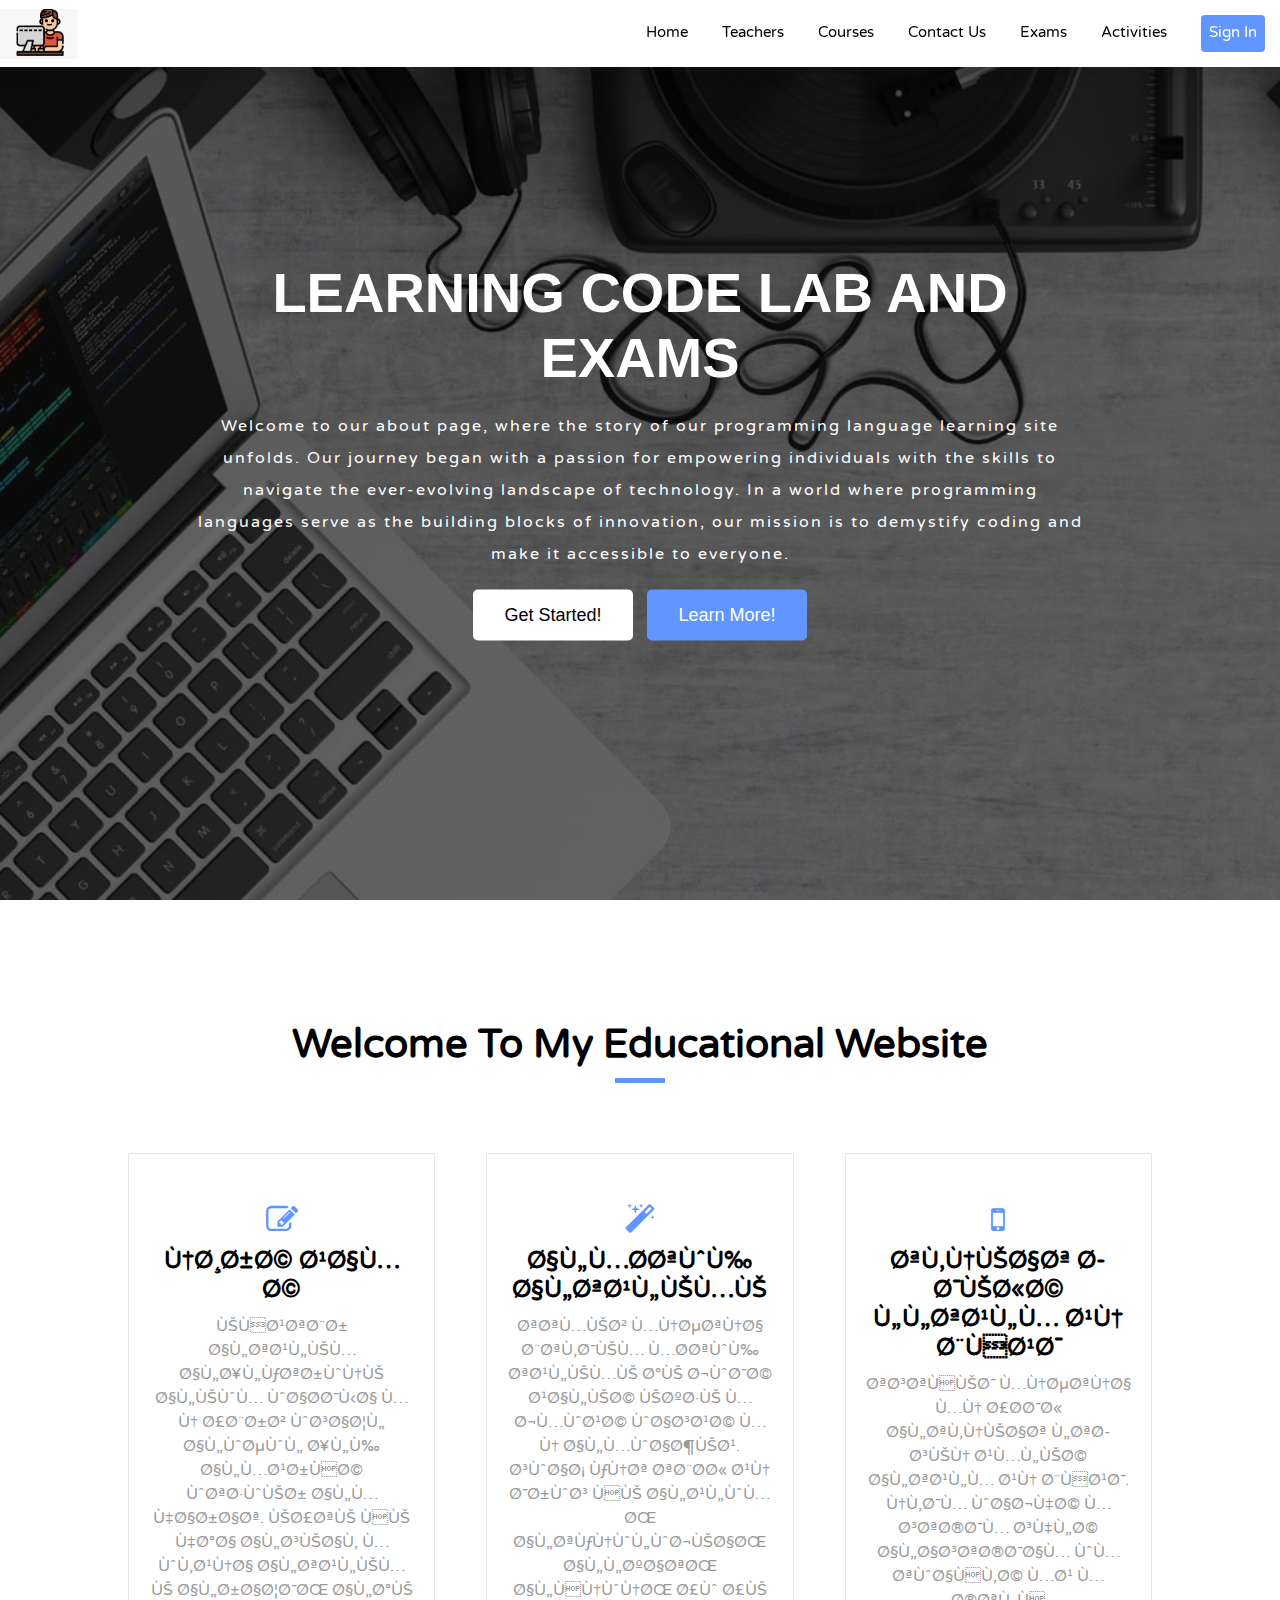
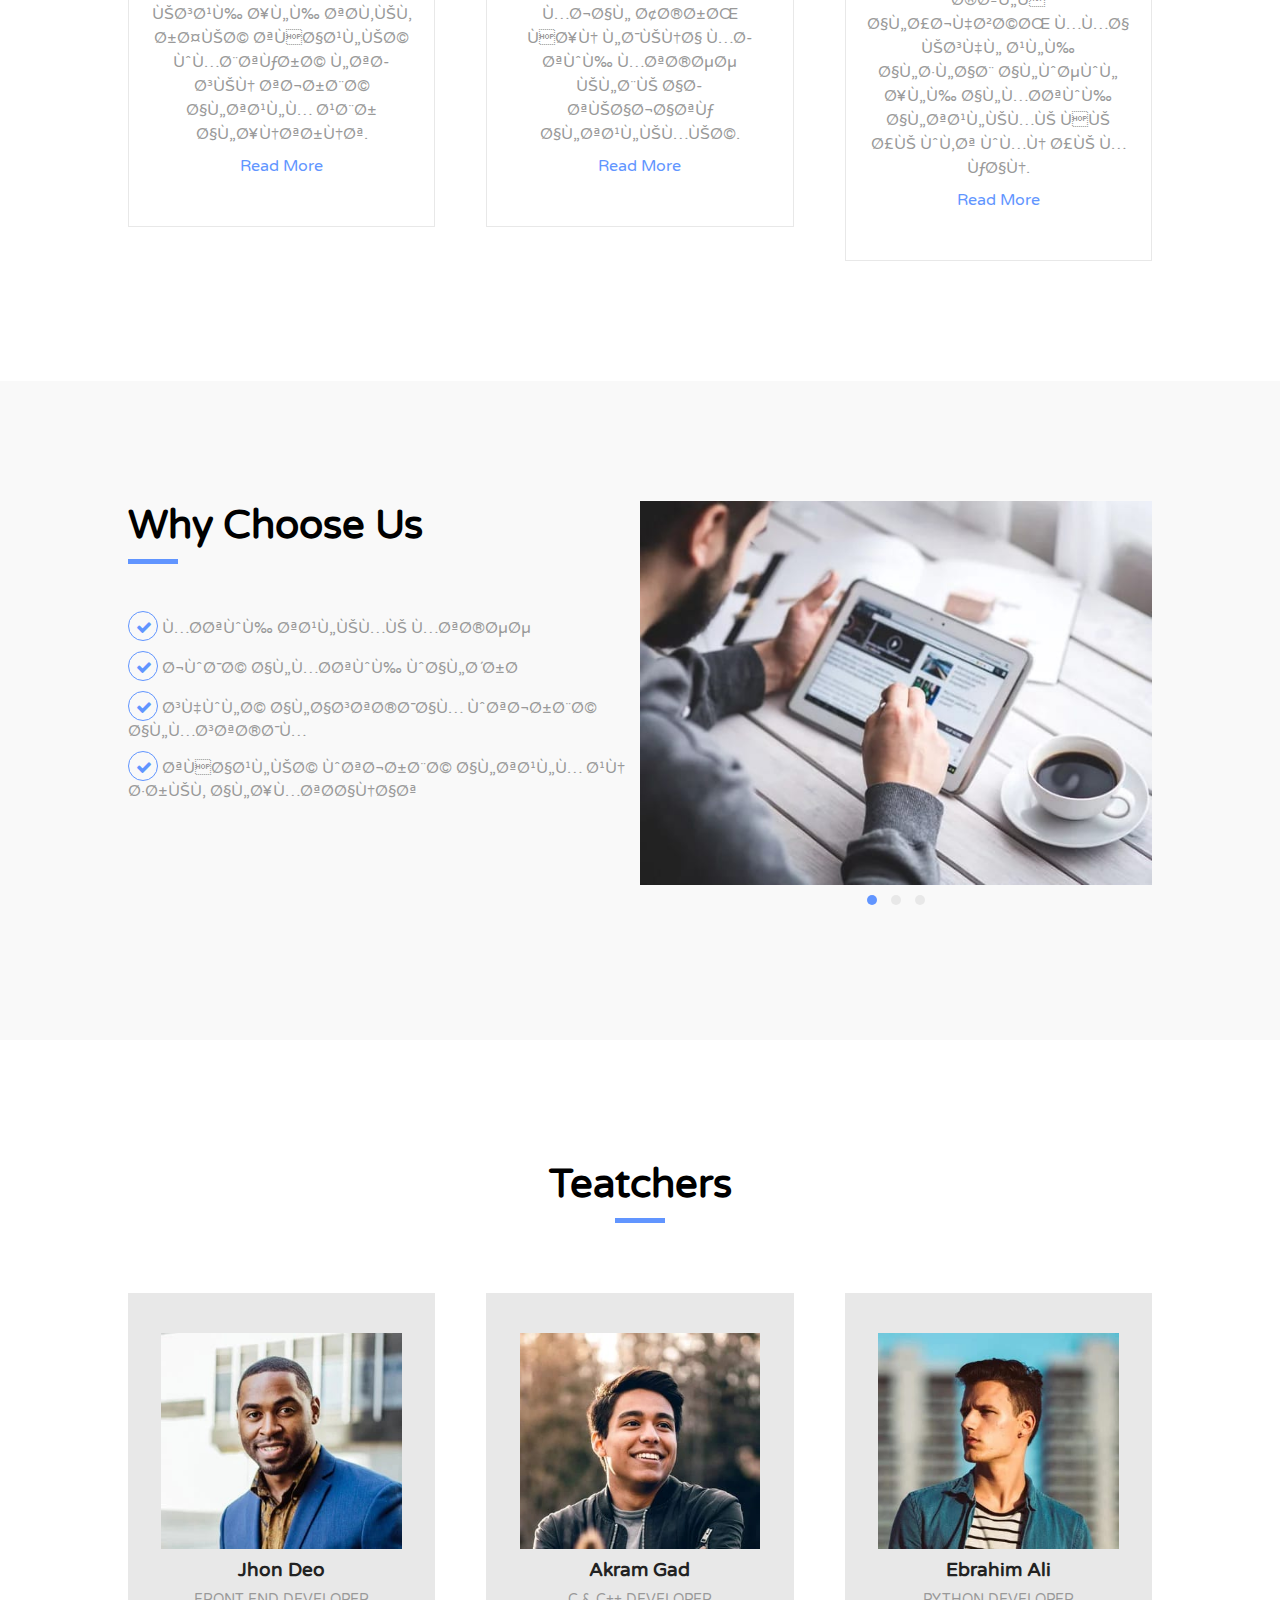
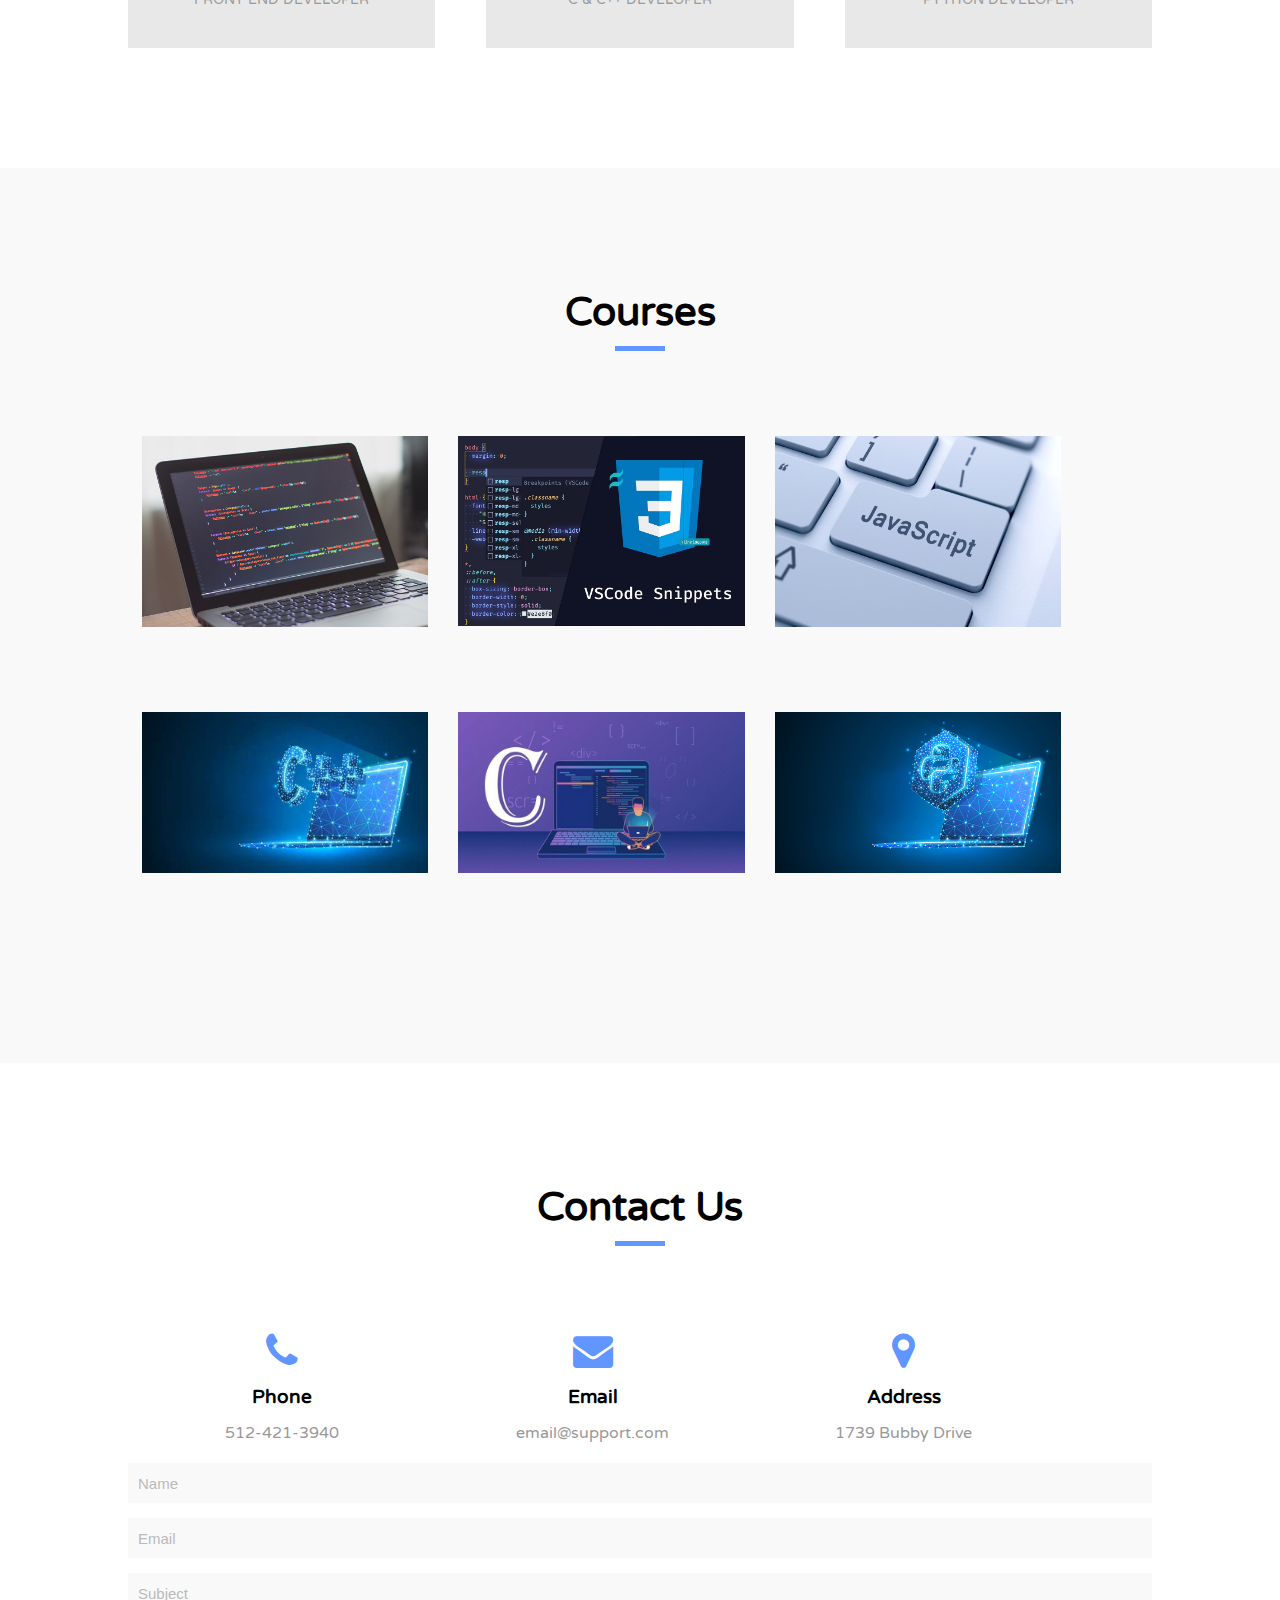
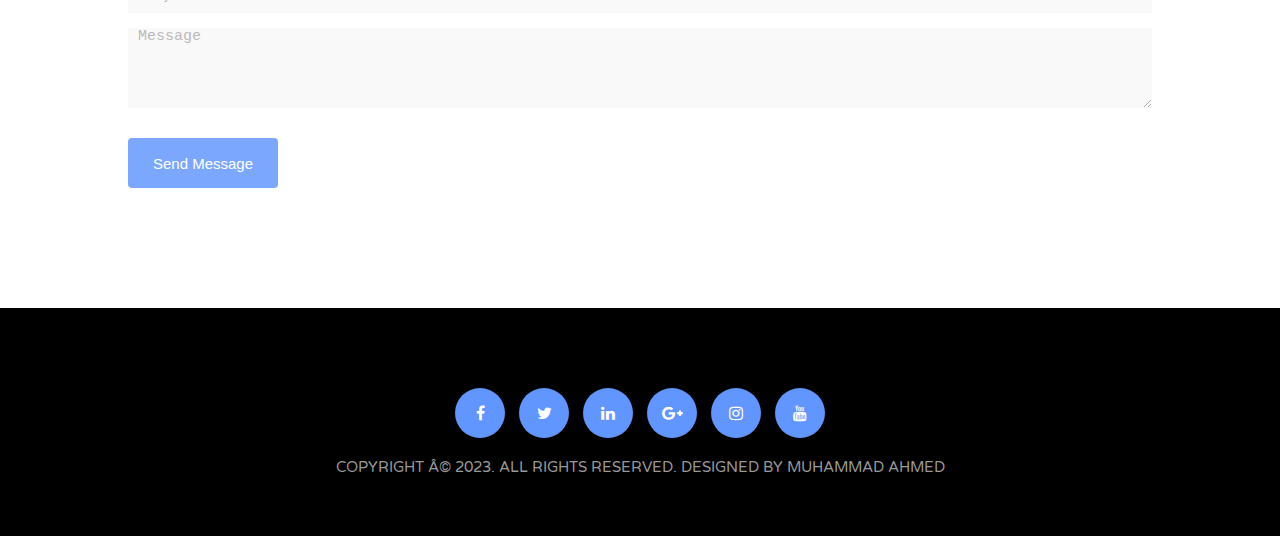
<file: index.html>
<html>
  <head>
    <meta charset="utf_8" />
    <meta name="keywords" content="" />
    <meta name="description" content="" />
    <title>Learning Programming Languages Online</title>
    <link rel="stylesheet" href="css/font-awesome.min.css" />
    <link rel="stylesheet" href="css/index.css" />
    <link
      href="https://fonts.googleapis.com/css2?family=Varela+Round&display=swap"
      rel="stylesheet"
    />
  </head>
  <body>
    <!-- header -->
    <!-- <i class="fa fa-address-card"></i> -->

    <div class="header">
      <div class="content">
        <div class="logo">
          <img src="images/Capture.PNG" draggable="false" />
        </div>
        <ul class="nave">
          <li><a href="#home">Home</a></li>
          <li><a href="#teachers">Teachers</a></li>
          <li><a href="#courses">Courses</a></li>
          <li><a href="#contact">Contact Us</a></li>
          <li><a href="exams.html">Exams</a></li>
          <li><a href="activities.html">Activities</a></li>
          <li>
            <a href="signin.html" class="btn btn-learn hover-opacity"
              >Sign In</a
            >
          </li>
        </ul>
      </div>
    </div>
    <div id="home" class="home">
      <div class="overlay">
        <div class="home-content">
          <h1 class="title">Learning Code Lab and exams</h1>
          <p class="home-desc">
            Welcome to our about page, where the story of our programming
            language learning site unfolds. Our journey began with a passion for
            empowering individuals with the skills to navigate the ever-evolving
            landscape of technology. In a world where programming languages
            serve as the building blocks of innovation, our mission is to
            demystify coding and make it accessible to everyone.
          </p>
          <button class="btn btn-start hover-opacity">Get Started!</button>
          <button class="btn btn-learn hover-opacity">Learn More!</button>
        </div>
      </div>
    </div>
    <!-- header section -->

    <!-- about -->

    <div class="about pd-y">
      <div class="section-header">
        <h2 class="header-title">Welcome To My Educational Website</h2>
        <span class="line"></span>
      </div>
      <!-- ./section-header -->
      <div class="con">
        <div class="about-content">
          <div class="about-item ltr-effect">
            <i class="icon fa fa-edit fa-2x"></i>
            <h2 class="about-item-title">نظرة عامة</h2>
            <p class="about-item-desc">
              يُعتبر التعليم الإلكتروني اليوم واحدًا من أبرز وسائل الوصول إلى
              المعرفة وتطوير المهارات. يأتي في هذا السياق موقعنا التعليمي
              الرائد، الذي يسعى إلى تحقيق رؤية تفاعلية ومبتكرة لتحسين تجربة
              التعلم عبر الإنترنت.
            </p>
            <a href="#" class="about-item-link"> read more</a>
          </div>
          <!-- about-item -->
          <div class="about-item mg ltr-effect">
            <i class="icon fa fa-magic fa-2x"></i>
            <h2 class="about-item-title">المحتوى التعليمي</h2>
            <p class="about-item-desc">
              تتميز منصتنا بتقديم محتوى تعليمي ذي جودة عالية يغطي مجموعة واسعة
              من المواضيع. سواء كنت تبحث عن دروس في العلوم، التكنولوجيا، اللغات،
              الفنون، أو أي مجال آخر، فإن لدينا محتوى متخصص يلبي احتياجاتك
              التعليمية.
            </p>
            <a href="#" class="about-item-link"> read more</a>
          </div>
          <!-- about-item -->
          <div class="about-item ltr-effect">
            <i class="icon fa fa-mobile fa-2x"></i>
            <h2 class="about-item-title">تقنيات حديثة للتعلم عن بُعد</h2>
            <p class="about-item-desc">
              تستفيد منصتنا من أحدث التقنيات لتحسين عملية التعلم عن بُعد. نقدم
              واجهة مستخدم سهلة الاستخدام ومتوافقة مع مختلف الأجهزة، مما يسهل
              على الطلاب الوصول إلى المحتوى التعليمي في أي وقت ومن أي مكان.
            </p>
            <a href="#" class="about-item-link"> read more</a>
          </div>
          <!-- about-item -->
          <div class="clear"></div>
        </div>
        <!-- ./about-content -->
      </div>
      <!-- ./container -->
    </div>
    <!-- ./about -->

    <!-- services section -->
    <div class="service pd-y">
      <div class="con">
        <div class="service-item">
          <div class="section-header">
            <h2 class="header-title">why choose us</h2>
            <span class="line"></span>
          </div>
          <!-- ./section-header -->
          <p class="service-item-desc"></p>
          <ul class="service-list">
            <li><i class="fa fa-check fa-fw"></i> محتوى تعليمي متخصص</li>
            <li><i class="fa fa-check fa-fw"></i> جودة المحتوى والشرح</li>
            <li>
              <i class="fa fa-check fa-fw"></i> سهولة الاستخدام وتجربة المستخدم
            </li>
            <li>
              <i class="fa fa-check fa-fw"></i> تفاعلية وتجربة التعلم عن طريق
              الإمتحانات
            </li>
          </ul>
          <!--./servics-list-->
        </div>
        <div class="service-item">
          <div class="service-item-img">
            <img src="images/about/IMG-20200427-WA0003.jpg" alt="" />
          </div>
          <!--service-item-img-->
          <ul class="service-bollts">
            <li class="active"></li>
            <li></li>
            <li></li>
          </ul>
        </div>
        <div class="clear"></div>
      </div>
      <!--./con-->
    </div>
    <!--./service-->

    <!--TEACHERS SECTION-->
    <div id="teachers" class="team pd-y">
      <div class="section-header">
        <h2 class="header-title">Teatchers</h2>
        <span class="line"></span>
      </div>
      <!-- ./section-header -->
      <div class="con">
        <div class="team-content">
          <div class="team-item tb-effect">
            <div class="team-img">
              <img
                src="images/team/WhatsApp Image 2020-04-26 at 11.35.39 PM (1).jpeg"
                alt=""
              />
              <div class="team-overlay">
                <a href="#"><i class="fa fa-facebook"></i></a>
                <a href="#"><i class="fa fa-twitter"></i></a>
                <a href="#"><i class="fa fa-linkedin"></i></a>
              </div>
            </div>
            <!--/team-img-->
            <div class="team-info">
              <h3 class="team-info-title">Jhon Deo</h3>
              <span class="team-info-text">Front End Developer</span>
            </div>
          </div>
          <!--/team-item-->
          <div class="team-item tb-effect mg">
            <div class="team-img">
              <img
                src="images/team/WhatsApp Image 2020-04-26 at 11.35.40 PM.jpeg"
                alt=""
              />
              <div class="team-overlay">
                <a href="#"><i class="fa fa-facebook"></i></a>
                <a href="#"><i class="fa fa-twitter"></i></a>
                <a href="#"><i class="fa fa-linkedin"></i></a>
              </div>
            </div>
            <!--/team-img-->
            <div class="team-info">
              <h3 class="team-info-title">Akram Gad</h3>
              <span class="team-info-text">C & C++ Developer</span>
            </div>
          </div>
          <!--/team-item-->
          <div class="team-item tb-effect">
            <div class="team-img">
              <img
                src="images/team/WhatsApp Image 2020-04-26 at 11.35.39 PM.jpeg"
                alt=""
              />
              <div class="team-overlay">
                <a href="#"><i class="fa fa-facebook"></i></a>
                <a href="#"><i class="fa fa-twitter"></i></a>
                <a href="#"><i class="fa fa-linkedin"></i></a>
              </div>
            </div>
            <!--/team-img-->
            <div class="team-info">
              <h3 class="team-info-title">Ebrahim Ali</h3>
              <span class="team-info-text">Python Developer</span>
            </div>
          </div>
          <!--/team-item-->
        </div>
        <!--/team-content-->
      </div>
      <!--/con-->
    </div>
    <!--/TEACHERS-->

    <!-- portfolio section -->
    <div id="courses" class="portflio pd-y">
      <div class="section-header">
        <h2 class="header-title">Courses</h2>
        <span class="line"></span>
      </div>
      <!-- ./section-header -->
      <div class="con">
        <div class="portflio-content">
          <div class="portflio-item">
            <img src="images/work/HTML.jpg" alt="" />
            <div class="layar-content">
              <div class="layar-info">
                <span class="category">Learn ...</span>
                <h3 class="layar-content-title">HTML</h3>
                <a href="lesson1.html"><i class="fa fa-edit fa-2x"></i></a>
              </div>
              <!--layar-info-->
            </div>
            <!-- ./layar-content -->
          </div>
          <!-- portflio-item -->
          <div class="portflio-item mg">
            <img src="images/work/CSS.jpg" alt="" />
            <div class="layar-content">
              <div class="layar-info">
                <span class="category">Learn ...</span>
                <h3 class="layar-content-title">CSS</h3>
                <a href="lesson2.html"><i class="fa fa-edit fa-2x"></i></a>
              </div>
              <!--layar-info-->
            </div>
            <!-- ./layar-content -->
          </div>
          <!-- portflio-item -->
          <div class="portflio-item">
            <img src="images/work/JavaScript.jpg" alt="" />
            <div class="layar-content">
              <div class="layar-info">
                <span class="category">Learn ...</span>
                <h3 class="layar-content-title">JavaScript</h3>
                <a href="lesson3.html"><i class="fa fa-edit fa-2x"></i></a>
              </div>
              <!--layar-info-->
            </div>
            <!-- ./layar-content -->
          </div>
          <!-- portflio-item -->
          <div class="portflio-item">
            <img src="images/work/Cpp.jpg" alt="" />
            <div class="layar-content">
              <div class="layar-info">
                <span class="category">Learn ...</span>
                <h3 class="layar-content-title">C++</h3>
                <a href="lesson4.html"><i class="fa fa-edit fa-2x"></i></a>
              </div>
              <!--layar-info-->
            </div>
            <!-- ./layar-content -->
          </div>
          <!-- portflio-item -->
          <div class="portflio-item mg">
            <img src="images/work/C.jpg" alt="" />
            <div class="layar-content">
              <div class="layar-info">
                <span class="category">Learn ...</span>
                <h3 class="layar-content-title">C</h3>
                <a href="lesson5.html"><i class="fa fa-edit fa-2x"></i></a>
              </div>
              <!--layar-info-->
            </div>
            <!-- ./layar-content -->
          </div>
          <!-- portflio-item -->
          <div class="portflio-item">
            <img src="images/work/python.jpg" alt="" />
            <div class="layar-content">
              <div class="layar-info">
                <span class="category">Learn ...</span>
                <h3 class="layar-content-title">Python</h3>
                <a href="lesson6.html"><i class="fa fa-edit fa-2x"></i></a>
              </div>
              <!--layar-info-->
            </div>
            <!-- ./layar-content -->
          </div>
          <!-- portflio-item -->
        </div>
        <!-- ./portflio-content -->
      </div>
      <!-- ./con -->
    </div>
    <!-- ./portflio pd-y -->

    <!--Data section-->
    <div id="contact" class="data pd-y">
      <div class="section-header">
        <h2 class="header-title">Contact Us</h2>
        <span class="line"></span>
      </div>
      <!-- ./section-header -->
      <div class="con">
        <div class="data-content">
          <li class="data-item">
            <i class="fa fa-phone"></i>
          </li>
          <!--/data-item-->
          <h3 class="data-title">Phone</h3>
          <!--/data-title-->
          <span class="data-desc">512-421-3940</span
          ><!--/data-desc-->
        </div>
        <!--/data-content-->
        <div class="data-content">
          <li class="data-item">
            <i class="fa fa-envelope"></i>
          </li>
          <!--/data-item-->
          <h3 class="data-title">Email</h3>
          <!--/data-title-->
          <span class="data-desc">email@support.com</span
          ><!--/data-desc-->
        </div>
        <!--/data-content-->
        <div class="data-content">
          <li class="data-item">
            <i class="fa fa-map-marker"></i>
          </li>
          <!--/data-item-->
          <h3 class="data-title">Address</h3>
          <!--/data-title-->
          <span class="data-desc">1739 Bubby Drive</span
          ><!--/data-desc-->
        </div>
        <!--/data-content-->
        <div class="data-user">
          <input class="data-name" type="text" placeholder="Name" />
          <input class="data-email" type="text" placeholder="Email" />
          <input class="data-subject" type="text" placeholder="Subject" />
          <textarea
            class="data-message"
            rows="2"
            cols="1"
            placeholder="Message"
          ></textarea>
          <button class="data-but hover-opacity">Send Message</button>
        </div>
        <!--/data-user-->
      </div>
      <!--/con-->
    </div>
    <!--/data-->

    <!-- footer section -->
    <div class="footer">
      <ul class="footer-link">
        <li>
          <a href="#" class="hover-opacity"><i class="fa fa-facebook"></i></a>
        </li>
        <li>
          <a href="#" class="hover-opacity"><i class="fa fa-twitter"></i></a>
        </li>
        <li>
          <a href="#" class="hover-opacity"><i class="fa fa-linkedin"></i></a>
        </li>
        <li>
          <a href="#" class="hover-opacity"
            ><i class="fa fa-google-plus"></i
          ></a>
        </li>
        <li>
          <a href="#" class="hover-opacity"><i class="fa fa-instagram"></i></a>
        </li>
        <li>
          <a href="#" class="hover-opacity"><i class="fa fa-youtube"></i></a>
        </li>
      </ul>
      <p class="copy">
        COPYRIGHT © 2023. ALL RIGHTS RESERVED. DESIGNED BY Muhammad Ahmed
      </p>
    </div>
  </body>
</html>
</file>
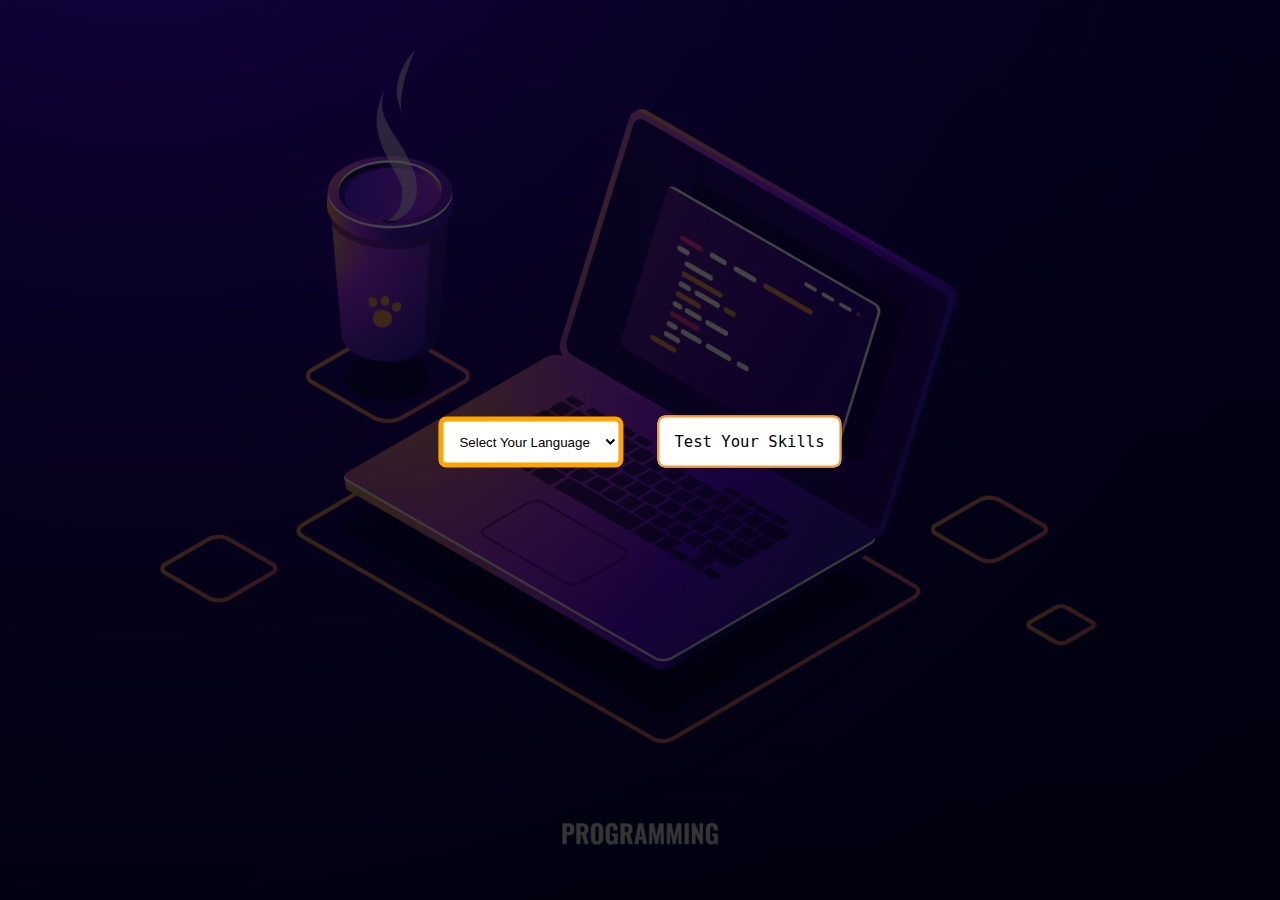
<file: exams.html>
<html>
  <head>
    <meta name="viewport" content="width=device-width, initial-scale=1" />
    <title>Test Your Skills</title>
    <link rel="stylesheet" href="css/exams.css" />
    <link
      href="https://fonts.googleapis.com/css?family=Roboto+Slab"
      rel="stylesheet"
    />
  </head>

  <body>
    <div id="wrapper">
      <div id="form-box">
        <form>
          <select id="language">
            <option value="" selected="selected">Select Your Language</option>
            <option value="HTML">HTML</option>
            <option value="CSS">CSS</option>
            <option value="JS">Javascript</option>
            <option value="PY">Python</option>
            <option value="C">C language</option>
            <option value="C++">C++ language</option>
          </select>
          <a href="#lb3" class="choose-lang">Test Your Skills</a>
        </form>
      </div>
    </div>

    <div class="quiz">
      <div id="info">
        <div id="score">Score: 0</div>
        <div id="ques-left">Question:1/20</div>
      </div>
      <div id="ques-view"></div>
      <div class="question">
        <h1>Question</h1>
      </div>

      <div class="choice">
        <div class="options">
          <input type="radio" name="options" value="option1" id="opt0" /><label
            for="opt0"
            id="lb0"
            >Option1</label
          >
        </div>
        <div class="options">
          <input type="radio" name="options" value="option2" id="opt1" /><label
            for="opt1"
            id="lb1"
            >Option2</label
          >
        </div>
        <div class="options">
          <input
            type="radio"
            name="options"
            value="option3"
            checked="checked"
            id="opt2"
          /><label for="opt2" id="lb2">Option3</label>
        </div>
        <div class="options">
          <input type="radio" name="options" value="option4" id="opt3" /><label
            for="opt3"
            id="lb3"
            >Option4</label
          >
        </div>
      </div>

      <div class="ans-btn">
        <button type="button" class="submit-answer">Submit Answer</button>
        <a href="#display-final-score" type="button" class="view-results"
          >View Results</a
        >
      </div>
    </div>

    <div class="final-result">
      <h1>The Quiz is Over</h1>
      <div class="solved-ques-no">You Solved 10 questions of HTML</div>
      <div class="right-wrong">3 Were Right and 4 were Wrong</div>
      <div id="display-final-score">Your Final Score is: 35</div>
      <div class="remark">Remark: Satisfactory, Keep trying.</div>
      <button id="restart">Restart Quiz</button>
    </div>

    <script src="https://ajax.googleapis.com/ajax/libs/jquery/3.3.1/jquery.min.js"></script>
    <script src="scripts/exam.js"></script>
  </body>
</html>
</file>
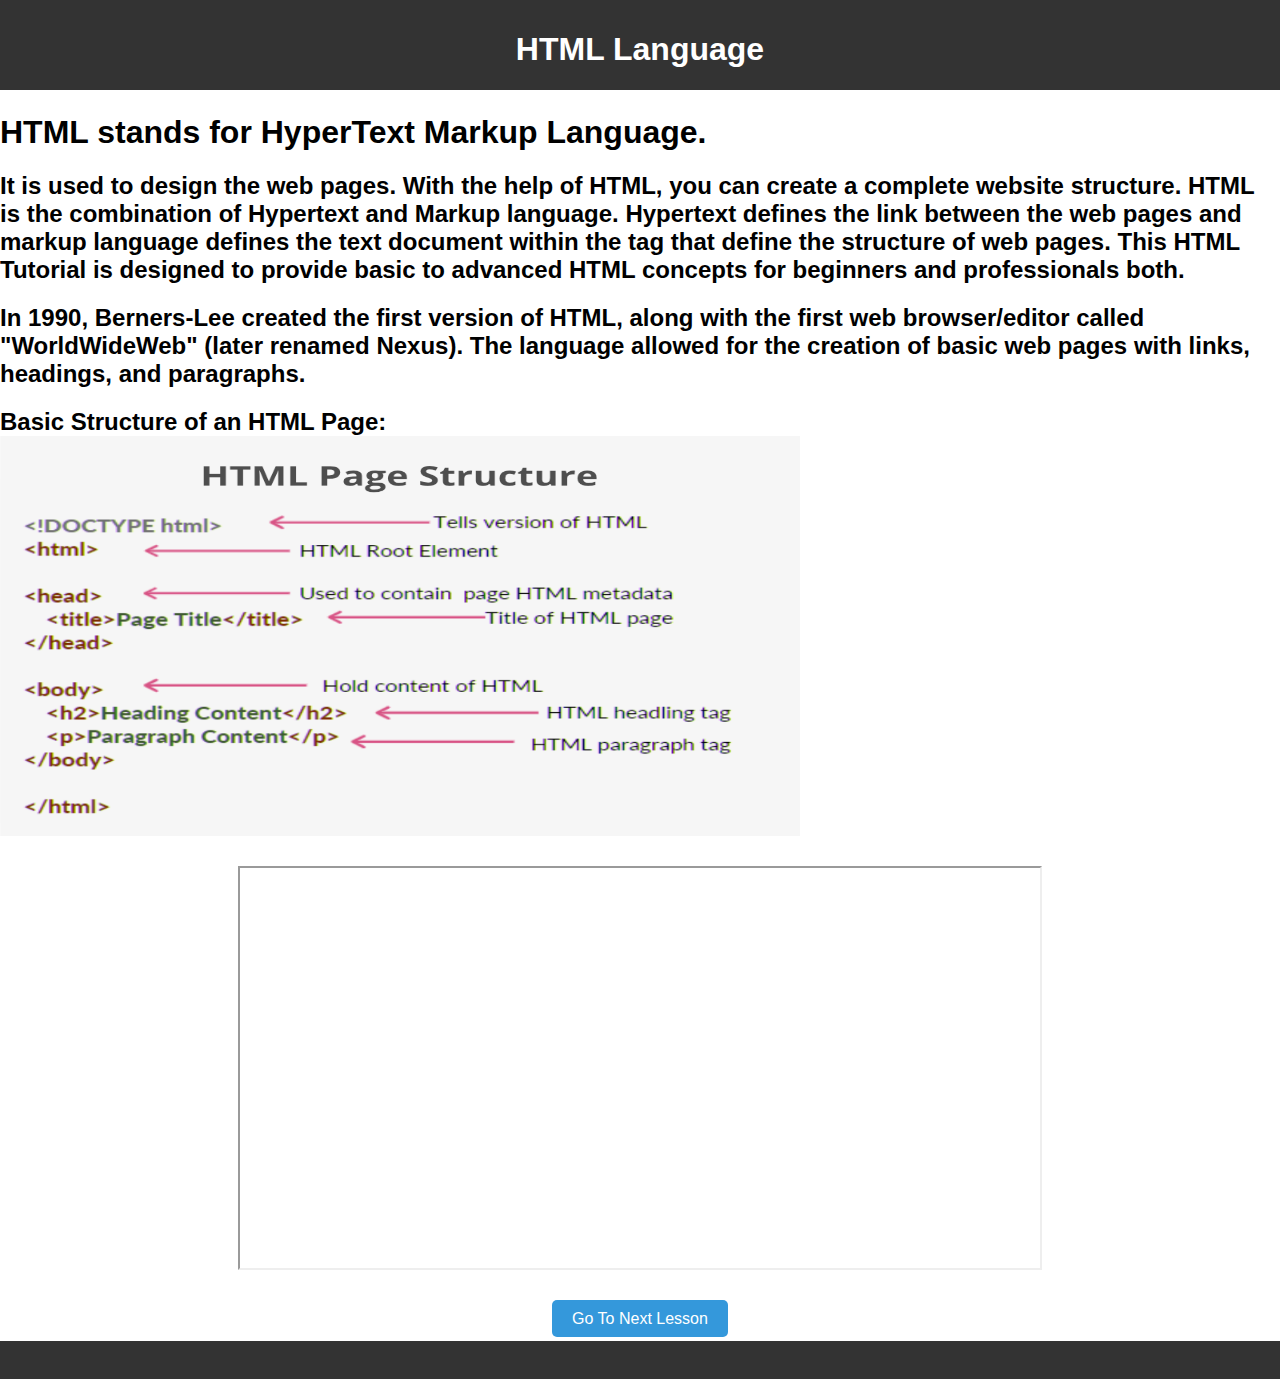
<file: lesson1.html>
<!DOCTYPE html>
<html lang="en">

    <head>
        <meta charset="UTF-8">
        <meta name="viewport" content="width=device-width, initial-scale=1.0">
        <title>HTML Language</title>
        <link rel="stylesheet" href="css/lesson1.css">
    </head>

    <body>
     
        <!--header-->
        <header>
            <h1>HTML Language</h1>
        </header>
        <p>
            <h1>HTML stands for HyperText Markup Language.</h1> 
            <h2><li>It is used to design the web pages. With the help of HTML, you can create a complete website structure. 
            HTML is the combination of Hypertext and Markup language. Hypertext defines the link between the web pages and markup language defines the text document within the tag that define the structure of web pages. 
            This HTML Tutorial is designed to provide basic to advanced HTML concepts for beginners and professionals both.</li></h2>
            <h2><li>In 1990, Berners-Lee created the first version of HTML, along with the first web browser/editor called "WorldWideWeb" (later renamed Nexus). 
                The language allowed for the creation of basic web pages with links, headings, and paragraphs.</li></h2>
            <h2><li>Basic Structure of an HTML Page: 
                <br><img src="images/HTML-Basic-Format.png" width="800" height="400" class="img">
            </li></h2>                    
        </p>


        <div id="video-container">
            <!-- استخدام إطار تكامل YouTube لتضمين الفيديو -->
            <iframe width="800" height="400" src="https://www.youtube.com/embed/qfPUMV9J5yw">
            </iframe>
            <br>
            <br>
            <br>
            <a href="lesson2.html" id="download-button" target="_blank">Go To Next Lesson</a>
        </div>


        <footer>
        </footer>



    </body>

</html>
</file>
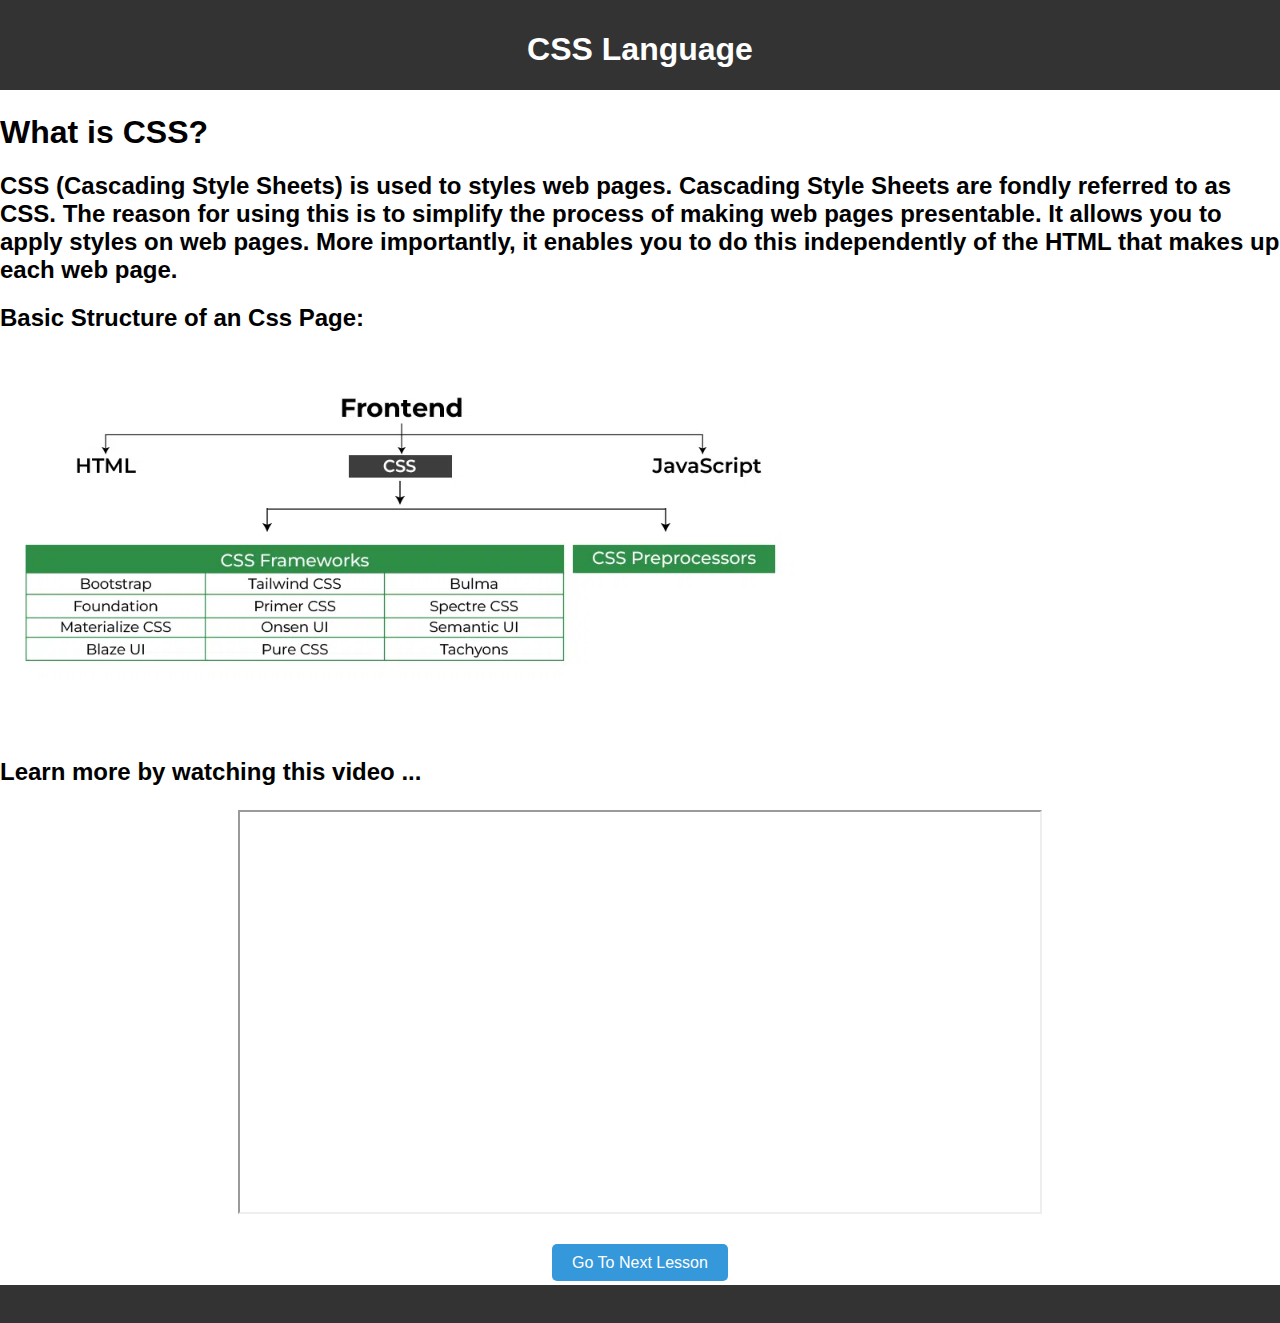
<file: lesson2.html>
<!DOCTYPE html>
<html lang="en">

    <head>
        <meta charset="UTF-8">
        <meta name="viewport" content="width=device-width, initial-scale=1.0">
        <title>Css Language</title>
        <link rel="stylesheet" href="css/lesson1.css">
    </head>

    <body>
        <!--header-->
        <header>
            <h1>CSS Language</h1>
        </header>
        <p>
           <h1>What is CSS?</h1> 
            <h2>CSS (Cascading Style Sheets) is used to styles web pages. Cascading Style Sheets are fondly referred to as CSS. 
                The reason for using this is to simplify the process of making web pages presentable. 
                It allows you to apply styles on web pages. More importantly, it enables you to do this independently of the HTML that makes up each web page.</h2>
                <h2><li>Basic Structure of an Css Page: 
                    <br><img src="images/CSS.png" width="800" height="400" class="img">
                </li></h2>
                <h2><li>Learn more by watching this video ...</li></h2>               
        </p>


        <div id="video-container">
            <!-- استخدام إطار تكامل YouTube لتضمين الفيديو -->
            <iframe width="800" height="400" src="https://www.youtube.com/embed/qyVkLebgfzY">
            </iframe>
            <br>
            <br>
            <br>
            <a href="lesson3.html" id="download-button" target="_blank">Go To Next Lesson</a>
        </div>


        <footer>
        </footer>



    </body>

</html>
</file>
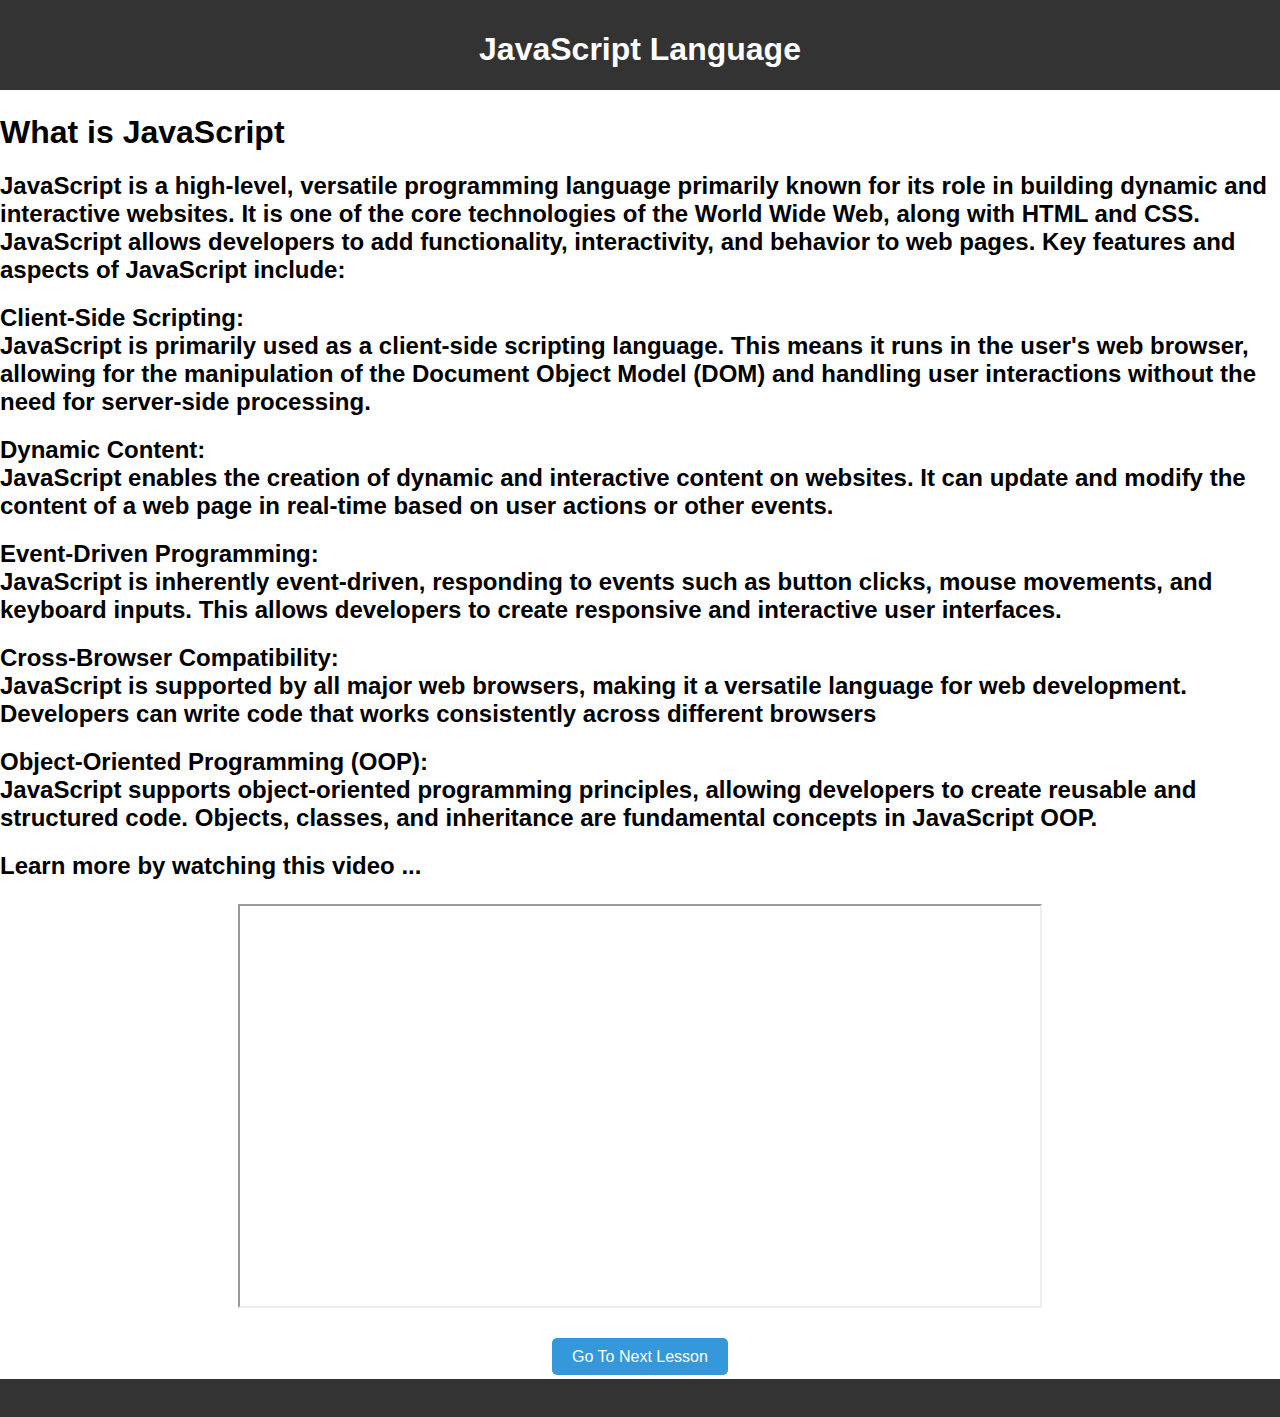
<file: lesson3.html>
<!DOCTYPE html>
<html lang="en">

    <head>
        <meta charset="UTF-8">
        <meta name="viewport" content="width=device-width, initial-scale=1.0">
        <title>JavaScript Language</title>
        <link rel="stylesheet" href="css/lesson1.css">
    </head>

    <body>
        <!--header-->
        <header>
            <h1>JavaScript Language</h1>
        </header>
        <p>
           <h1>What is JavaScript</h1> 
            <h2>JavaScript is a high-level, versatile programming language primarily known for its role in building dynamic and interactive websites. 
                It is one of the core technologies of the World Wide Web, along with HTML and CSS. JavaScript allows developers to add functionality, interactivity, and behavior to web pages.
                Key features and aspects of JavaScript include:</h2>
                <h2><li>Client-Side Scripting: <br>JavaScript is primarily used as a client-side scripting language. This means it runs in the user's web browser, allowing for the manipulation of the Document Object Model (DOM) and handling user interactions without the need for server-side processing.</li></h2>
                <h2><li>Dynamic Content: <br>JavaScript enables the creation of dynamic and interactive content on websites. It can update and modify the content of a web page in real-time based on user actions or other events.</li></h2>
                <h2><li>Event-Driven Programming: <br>JavaScript is inherently event-driven, responding to events such as button clicks, mouse movements, and keyboard inputs. This allows developers to create responsive and interactive user interfaces.</li></h2>
                <h2><li>Cross-Browser Compatibility: <br>JavaScript is supported by all major web browsers, making it a versatile language for web development. Developers can write code that works consistently across different browsers</li></h2>
                <h2><li>Object-Oriented Programming (OOP): <br>JavaScript supports object-oriented programming principles, allowing developers to create reusable and structured code. Objects, classes, and inheritance are fundamental concepts in JavaScript OOP.</li></h2>
                <h2><li>Learn more by watching this video ...</li></h2>               
        </p>


        <div id="video-container">
            <!-- استخدام إطار تكامل YouTube لتضمين الفيديو -->
            <iframe width="800" height="400" src="https://www.youtube.com/embed/gIGGhFlGgLI">
            </iframe>
            <br>
            <br>
            <br>
            <a href="lesson4.html" id="download-button" target="_blank">Go To Next Lesson</a>
        </div>


        <footer>
        </footer>



    </body>

</html>
</file>
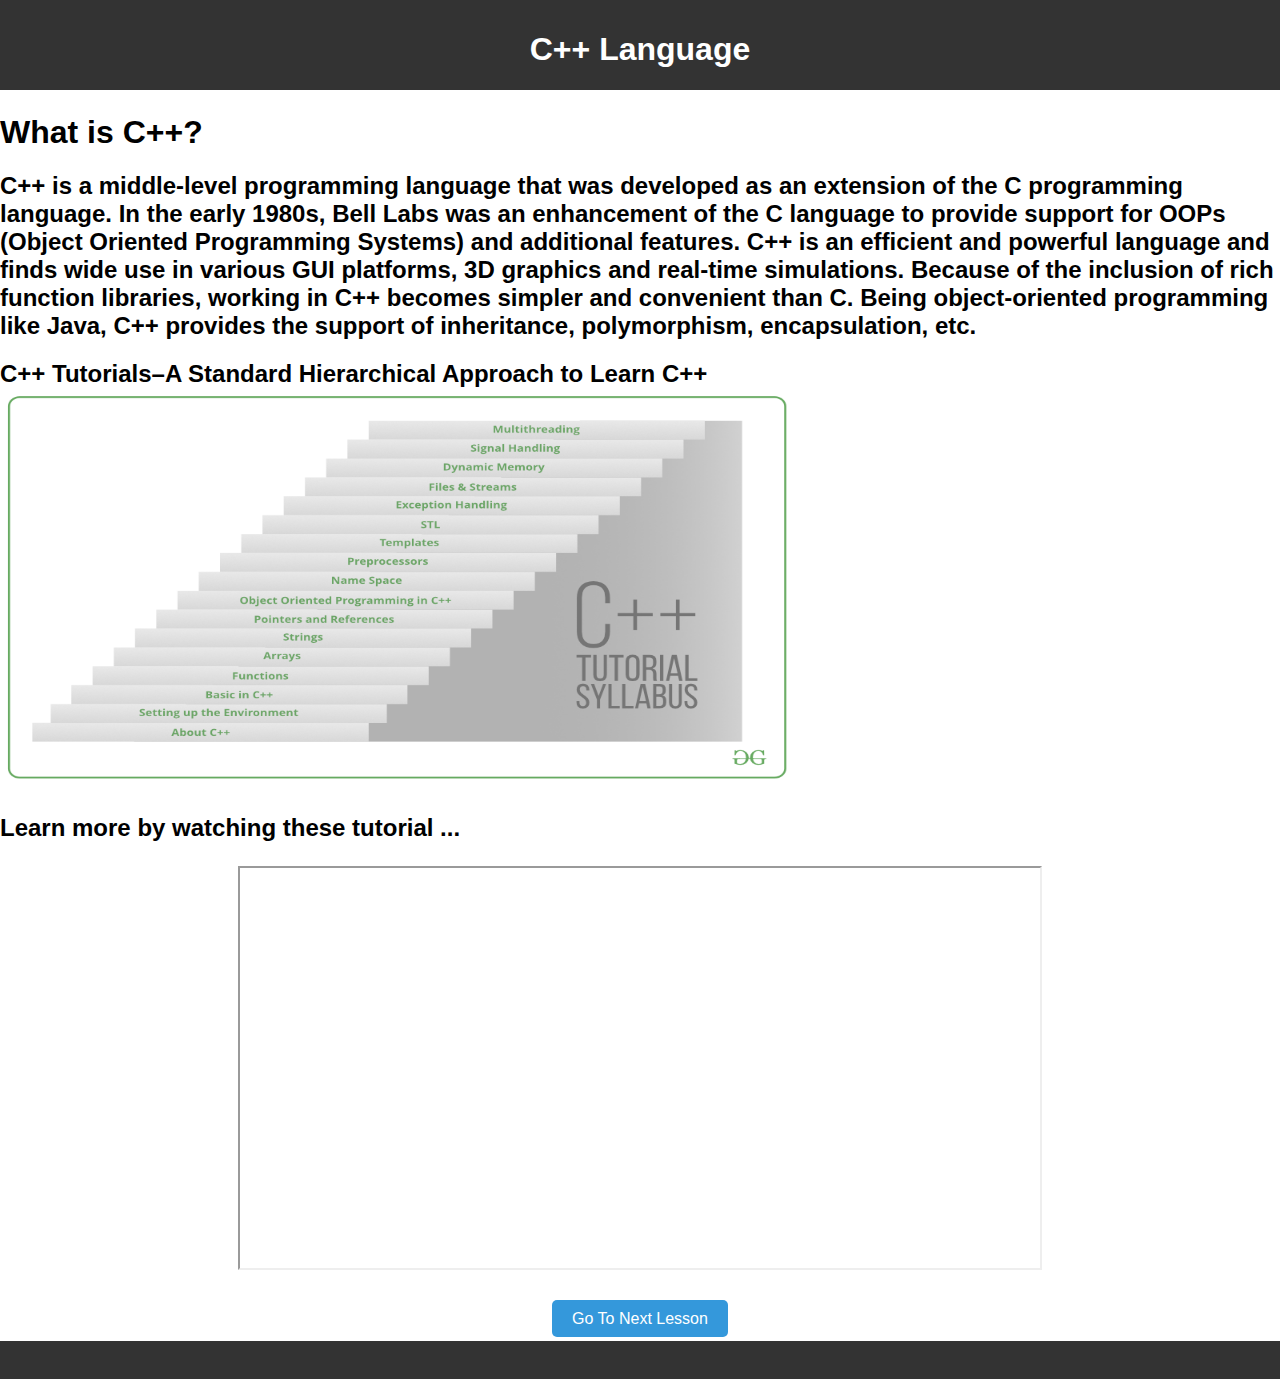
<file: lesson4.html>
<!DOCTYPE html>
<html lang="en">

    <head>
        <meta charset="UTF-8">
        <meta name="viewport" content="width=device-width, initial-scale=1.0">
        <title>C++ Language</title>
        <link rel="stylesheet" href="css/lesson1.css">
    </head>

    <body>
        <!--header-->
        <header>
            <h1>C++ Language</h1>
        </header>
        <p>
           <h1>What is C++?</h1> 
            <h2>C++ is a middle-level programming language that was developed as an extension of the C programming language. 
                In the early 1980s, Bell Labs was an enhancement of the C language to provide support for OOPs (Object Oriented Programming Systems) and additional features.
                C++ is an efficient and powerful language and finds wide use in various GUI platforms, 3D graphics and real-time simulations. Because of the inclusion of rich function libraries, working in C++ becomes simpler and convenient than C. 
                Being object-oriented programming like Java, C++ provides the support of inheritance, polymorphism, encapsulation, etc.</h2>
                <h2><li>C++ Tutorials–A Standard Hierarchical Approach to Learn C++ 
                    <br><img src="images/C-Tutorial.png" width="800" height="400" class="img">
                </li></h2>
                <h2><li>Learn more by watching these tutorial ...</li></h2>               
        </p>


        <div id="video-container">
            <!-- استخدام إطار تكامل YouTube لتضمين الفيديو -->
            <iframe width="800" height="400" src="https://www.youtube.com/embed/XDuWyYxksXU">
            </iframe>
            <br>
            <br>
            <br>
            <a href="lesson5.html" id="download-button" target="_blank">Go To Next Lesson</a>
        </div>


        <footer>
        </footer>



    </body>

</html>
</file>
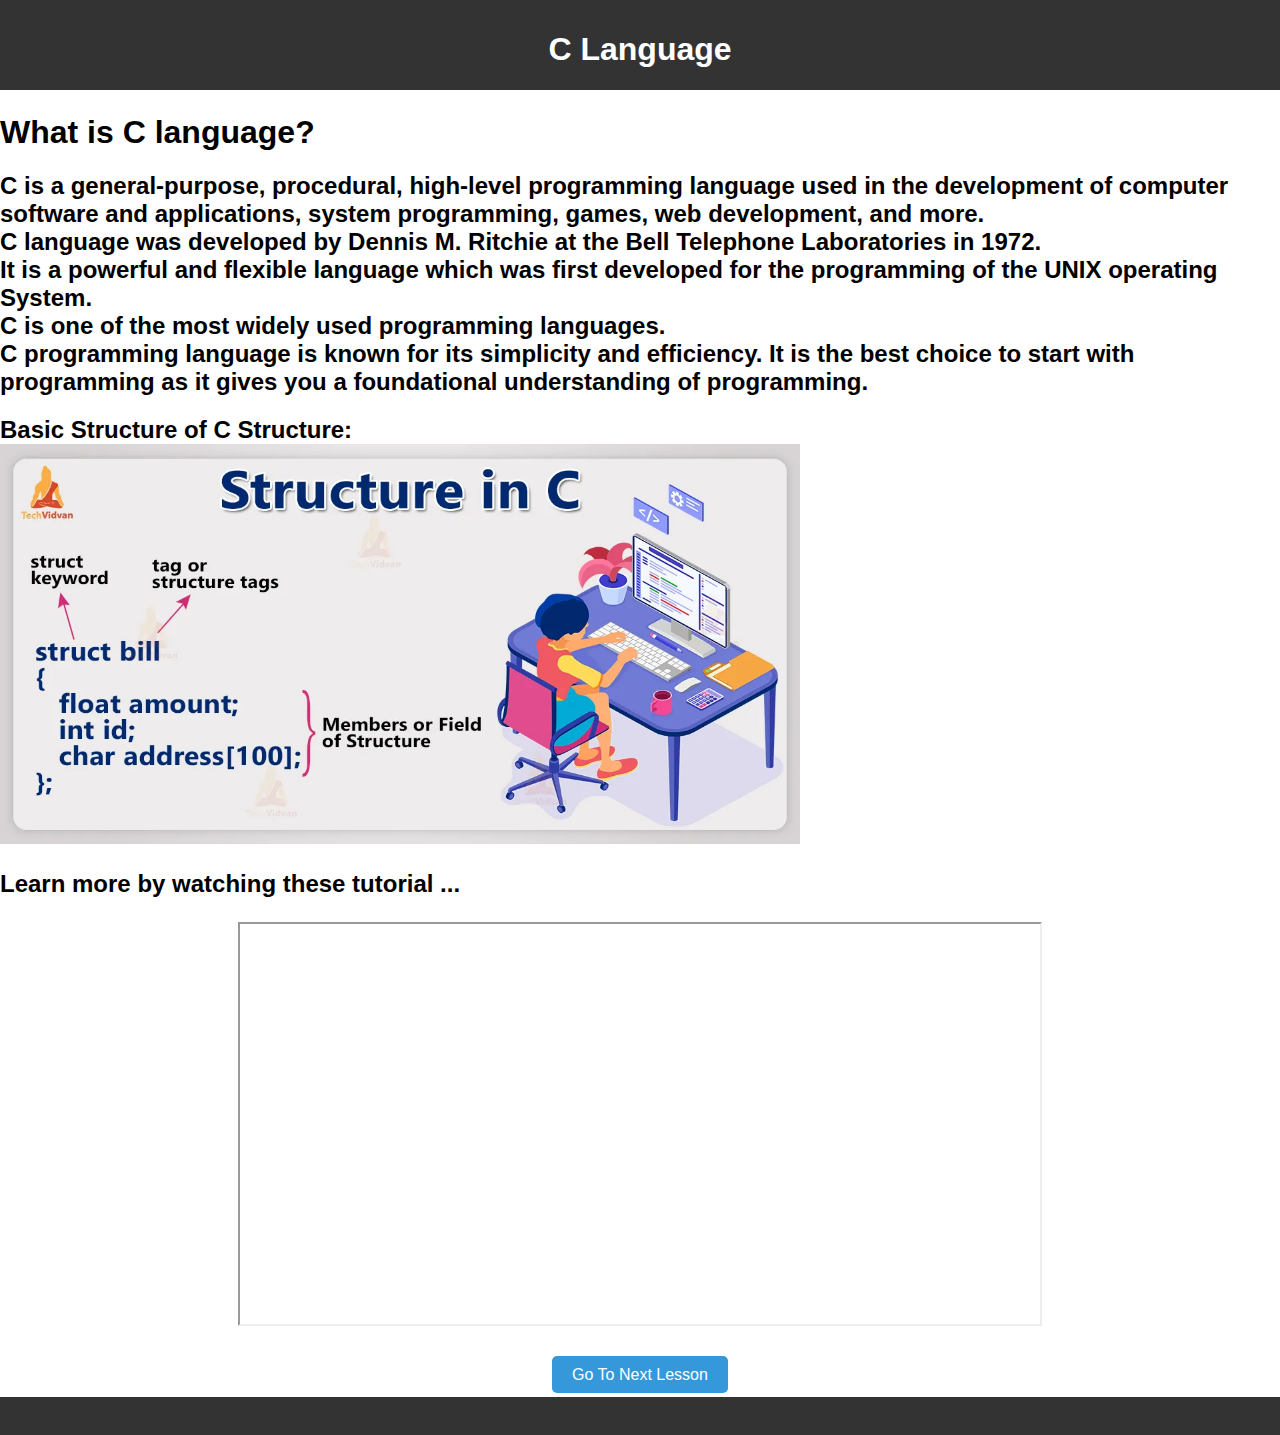
<file: lesson5.html>
<!DOCTYPE html>
<html lang="en">

    <head>
        <meta charset="UTF-8">
        <meta name="viewport" content="width=device-width, initial-scale=1.0">
        <title>C Language</title>
        <link rel="stylesheet" href="css/lesson1.css">
    </head>

    <body>
        <!--header-->
        <header>
            <h1>C Language</h1>
        </header>
        <p>
           <h1>What is C language?</h1> 
            <h2><li>C is a general-purpose, procedural, high-level programming language used in the development of computer software and applications, system programming, games, web development, and more.</li>
                <li>C language was developed by Dennis M. Ritchie at the Bell Telephone Laboratories in 1972.</li>
                    <li>It is a powerful and flexible language which was first developed for the programming of the UNIX operating System.</li>
                        <li>C is one of the most widely used programming languages.</li>
                            <li>C programming language is known for its simplicity and efficiency. It is the best choice to start with programming as it gives you a foundational understanding of programming.</li></h2>
                <h2><li>Basic Structure of C Structure: 
                    <br><img src="images/Structure-in-C.png" width="800" height="400" class="img">
                </li></h2>
                <h2><li>Learn more by watching these tutorial ...</li></h2>               
        </p>


        <div id="video-container">
            <!-- استخدام إطار تكامل YouTube لتضمين الفيديو -->
            <iframe width="800" height="400" src="https://www.youtube.com/embed/gh-OzzgGdxg">
            </iframe>
            <br>
            <br>
            <br>
            <a href="lesson6.html" id="download-button" target="_blank">Go To Next Lesson</a>
        </div>


        <footer>
        </footer>



    </body>

</html>
</file>
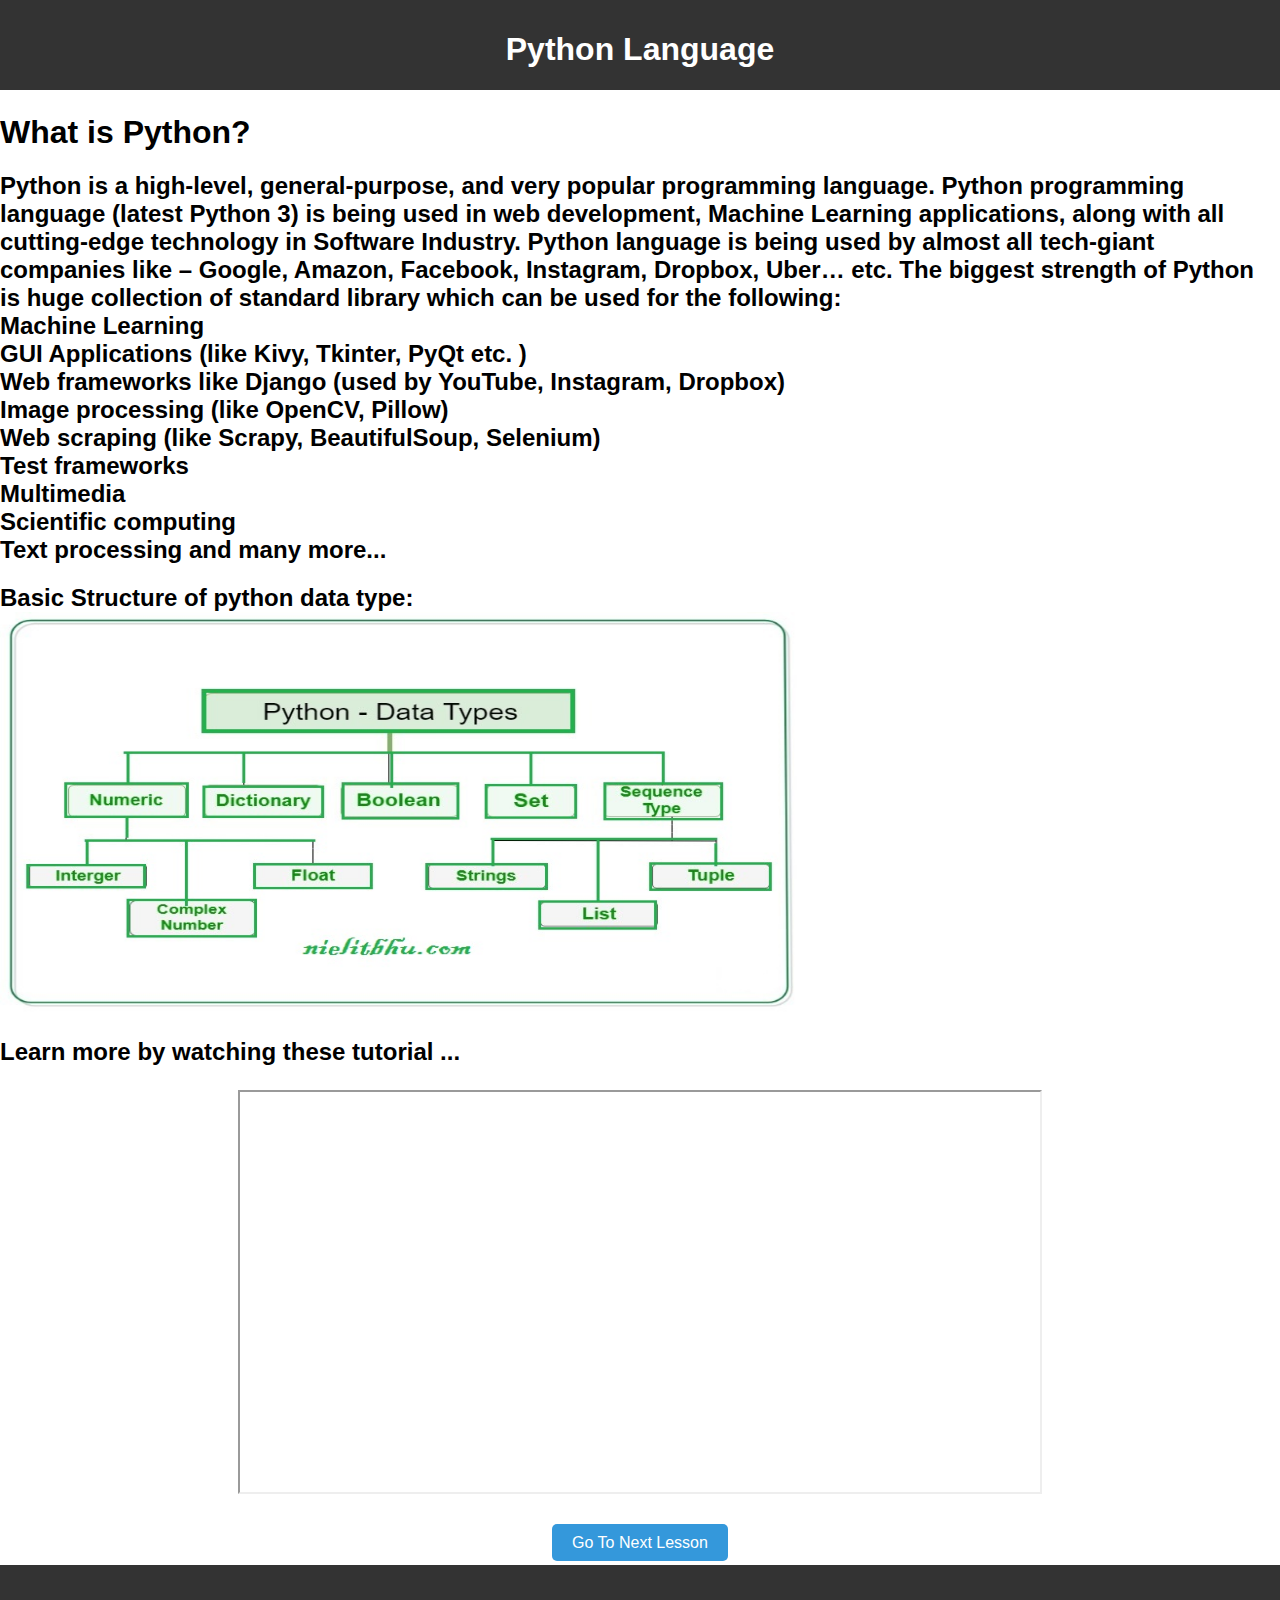
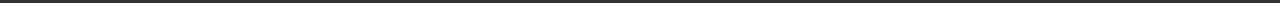
<file: lesson6.html>
<!DOCTYPE html>
<html lang="en">

    <head>
        <meta charset="UTF-8">
        <meta name="viewport" content="width=device-width, initial-scale=1.0">
        <title>Python Language</title>
        <link rel="stylesheet" href="css/lesson1.css">
    </head>

    <body>
        <!--header-->
        <header>
            <h1>Python Language</h1>
        </header>
        <p>
           <h1>What is Python?</h1> 
            <h2>Python is a high-level, general-purpose, and very popular programming language. Python programming language (latest Python 3) is being used in web development, Machine Learning applications, along with all cutting-edge technology in Software Industry.
                Python language is being used by almost all tech-giant companies like – Google, Amazon, Facebook, Instagram, Dropbox, Uber… etc.
                The biggest strength of Python is huge collection of standard library which can be used for the following:
                <li>Machine Learning</li>
                <li>GUI Applications (like Kivy, Tkinter, PyQt etc. )</li>
                <li>Web frameworks like Django (used by YouTube, Instagram, Dropbox)</li>
                <li>Image processing (like OpenCV, Pillow)</li>
                <li>Web scraping (like Scrapy, BeautifulSoup, Selenium)</li>
                <li>Test frameworks</li>
                <li>Multimedia</li>
                <li>Scientific computing</li>
                <li>Text processing and many more...</li>
            </h2>
                <h2><li>Basic Structure of python data type: 
                    <br><img src="images/Python-data-structure.jpg" width="800" height="400" class="img">
                </li></h2>
                <h2><li>Learn more by watching these tutorial ...</li></h2>               
        </p>


        <div id="video-container">
            <!-- استخدام إطار تكامل YouTube لتضمين الفيديو -->
            <iframe width="800" height="400" src="https://www.youtube.com/embed/mvZHDpCHphk">
            </iframe>
            <br>
            <br>
            <br>
            <a href="lesson1.html" id="download-button" target="_blank">Go To Next Lesson</a>
        </div>


        <footer>
        </footer>



    </body>

</html>
</file>
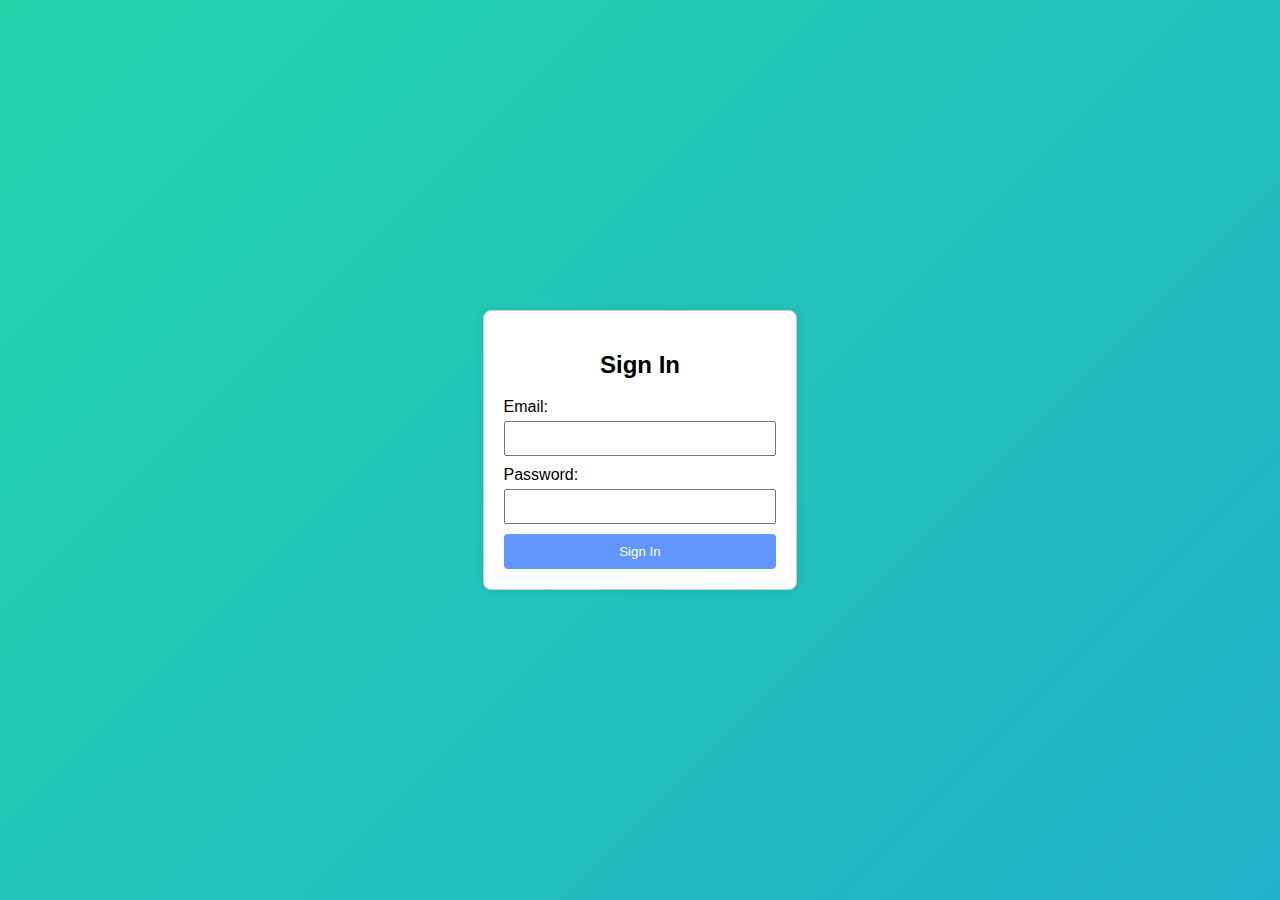
<file: signin.html>
<!DOCTYPE html>
<html lang="en">
  <head>
    <meta charset="UTF-8" />
    <meta name="viewport" content="width=device-width, initial-scale=1.0" />
    <link rel="stylesheet" href="css/signin.css" />
    <title>Sign In</title>
  </head>
  <body>
    <div class="container">
      <form id="signin-form" method="post">
        <h2>Sign In</h2>
        <label for="email">Email:</label>
        <input type="email" id="email" name="email" required />

        <label for="password">Password:</label>
        <input type="password" id="password" name="password" required />

        <button type="submit" onclick="signin">Sign In</button>
      </form>
    </div>
    <script>
      const signin = async (e) => {
        e.preventDefault();
        const email = document.getElementById("email").value;
        const password = document.getElementById("password").value;

        if (
          confirm(
            "This Feature Is Not Implemented Yet, You Will Be Routed You To The Homepage"
          )
        )
          window.location.href = "index.html";
      };
      document.getElementById("signin-form").addEventListener("submit", signin);
    </script>
  </body>
</html>
</file>
<file: css/index.css>
/*commen*/
/*
opacity hover
section header
section padding
hover effect 1(ltr)
hover effect 2(up to down)
*/

body {
  font-family: "Varela Round", sans-serif;
}
* {
  margin: 0;
  padding: 0;
  box-sizing: border-box;
  scroll-behavior: smooth;
}
.con {
  width: 80%;
  margin: auto;
}
.header {
  width: 100%;
  position: fixed;
  z-index: 10;
}
.header .logo {
  color: #ffffff;
  float: left;
}
.header .logo img {
  height: 50px;
}

.content {
  display: flex;
  align-items: center;
  background-color: #ffffff;
  justify-content: space-between;
  filter: drop-shadow(0px 0px 10px rgba(0, 0, 0, 0.2));
}

.header .nave .btn {
  color: #fff;
  padding: 8px 8px 6px;
  border-radius: 4px;
  background-color: #6195ff;
}
.header .nave > li {
  list-style: none;
  display: inline-block;
}
.header .nave > li > a {
  color: black;
  text-decoration: none;
  display: block;
  margin: 15px;
  font-size: 15px;
}
.header .nave > li > a.active::after,
.header .nave > li > a:after {
  content: "";
  display: block;
  height: 3px;
  background-color: #6195ff;
  transition: width 0.5s;
  margin-top: 2px;
}
.dropdown {
  position: relative;
}
.dropdown-menu {
  position: absolute;
  background-color: #6195ff;
  width: 150px;
  padding: 10px 0;
  top: 80%;
  left: -50%;
  text-align: center;
  opacity: 0;
  visibility: hidden;
  transition: opacity 0.5s, visibility 0.5s;
  cursor: pointer;
}
.dropdown:hover .dropdown-menu {
  opacity: 1;
  visibility: visible;
}
.dropdown-menu a {
  color: #ffffff;
  display: block;
  padding: 10px;
  text-decoration: none;
}
.header .nave > li > a.active:after {
  width: 100%;
}
.header .nave > li > a:after {
  width: 0;
}
.header .nave > li > a:hover:after {
  width: 100%;
}
.home {
  height: 100vh;
  background-image: url(../images/background/marmar.jpg);
  position: relative;
  background-size: cover;
}
.overlay {
  position: absolute;
  width: 100%;
  height: 100%;
  top: 0;
  left: 0;
  background-color: rgba(0, 0, 0, 0.6);
}

.home-content {
  width: 70%;
  position: absolute;
  top: 50%;
  left: 50%;
  transform: translate(-50%, -50%);
  text-align: center;
}
.home .title {
  color: #ffffff;
  font-size: 3.5rem;
  text-transform: uppercase;
  font-family: Verdana, Geneva, Tahoma, sans-serif;
}
.home .home-desc {
  margin: 20px 0;
  color: #ffffff;
  letter-spacing: 2px;
  line-height: 2;
}
.home .btn {
  min-width: 160px;
  padding: 15px 0;
  border-radius: 5px;
  border: 0;
  cursor: pointer;
  font-size: 18px;
}
.home .btn-start {
  margin-right: 10px;
  background-color: #ffffff;
}
.home .btn-learn {
  background-color: #6195ff;
  color: #ffffff;
}
button {
  font-family: Verdana, Geneva, Tahoma, sans-serif;
}
.hover-opacity {
  transition: opacity 0.4s;
}
.hover-opacity:hover {
  opacity: 0.8;
}
.section-header {
  text-align: center;
}
.section-header .header-title {
  font-size: 40px;
  text-transform: capitalize;
  margin-bottom: 10px;
}
.section-header .line {
  display: block;
  width: 50px;
  height: 5px;
  background-color: #6195ff;
  margin: 0 auto 70px auto;
}
.pd-y {
  padding: 120px 0;
}
.about {
}
.about-content {
  overflow: hidden;
}
.about-item {
  width: 30%;
  float: left;
  text-align: center;
  border: 1px solid #e8e8e8;
  padding: 50px 20px;
}
.about-item.mg {
  margin: 0 5%;
}
.about-item .icon {
  color: #6195ff;
  margin-bottom: 10px;
}
.about-item-title {
  text-transform: capitalize;
  margin-bottom: 10px;
  transition: color 0.3s;
}
.about-item-desc {
  line-height: 1.5;
  margin-bottom: 10px;
  color: #999999;
}
.about-item-link {
  color: #6195ff;
  text-transform: capitalize;
  text-decoration: none;
}
.ltr-effect,
.tb-effect {
  position: relative;
}
.ltr-effect:after,
.tb-effect:after {
  position: absolute;
  content: "";
  top: 0;
  right: 0;
  bottom: 0;
  left: 0;
  background: #333333;
  z-index: -1;
}
.ltr-effect:after {
  width: 0;
  transition: width 0.3s;
}
.tb-effect:after {
  height: 0;
  transition: height 0.3s;
}
.ltr-effect:hover:after {
  width: 100%;
}
.tb-effect:hover:after {
  height: 100%;
}
.about-item:hover .about-item-title {
  color: #ffffff;
}
.portflio {
  background: #f9f9f9;
}
.portflio-content {
  overflow: hidden;
  margin-right: -15px;
  margin-left: -15px;
}
.portflio-item {
  width: 30%;
  float: left;
  margin-bottom: 55px;
  position: relative;
  padding: 15px;
}
.portflio-item img {
  width: 100%;
  margin: 0 5%;
}
.portflio-item .layar-content {
  position: absolute;
  top: 0;
  left: 0;
  width: 100%;
  height: 100%;
  background-color: rgba(0, 0, 0, 0.5);
  opacity: 0;
  transition: opaciyt 0.3s;
  visibility: hidden;
}
.portflio-item:hover .layar-content {
  opacity: 1;
  visibility: visible;
}
.layar-content .layar-info {
  position: absolute;
  top: 50%;
  left: 50%;
  transform: translate(-50%, -50%);
  width: 50%;
  text-align: center;
}
.layar-content .category {
  color: #6195ff;
  text-transform: uppercase;
  display: block;
  margin-bottom: 7px;
  position: relative;
  transition: top 0.5s;
  transition-delay: 0.2s;
  visibility: hidden;
}
.layar-content-title {
  font-size: 20px;
  color: #ffffff;
  margin-bottom: 10px;
  position: relative;
  top: 10px;
  transition: top 0.5s;
  transition-delay: 0.4s;
  visibility: hidden;
}

.layar-content a i {
  line-height: 35px;
  display: inline-block;
  width: 35px;
  top: 10px;
  height: 35px;
  background-color: #6195ff;
}
.layar-content a {
  top: 10px;
  color: #ffffff;
  position: relative;
  transition: top 0.5s;
  transition-delay: 0.6s;
  visibility: hidden;
}
.portflio-item:hover .layar-content-title,
.portflio-item:hover .layar-content a,
.portflio-item:hover .layar-content .category {
  top: 0;
  visibility: visible;
}
/*pricing section*/
.pricing {
  overflow: hidden;
}
.pricing-plans {
  overflow: hidden;
}
.pricing-item {
  width: 30%;
  float: left;
  padding: 40px 15px;
  border: 1px solid #e8e8e8;
  text-align: center;
}
.pricing-item.mg {
  margin: 0% 5%;
}
.pricing-item-text {
  text-transform: uppercase;
  font-size: 17px;
  color: #999999;
}
.pricing-item-pm {
  width: 130px;
  height: 130px;
  padding: 20px;
  margin: 20px auto;
  border: 2px solid #6195ff;
  border-radius: 50%;
}
.pricing-item-pm .dolar {
  font-size: 45px;
}
.pricing-item-pm .month {
  text-transform: uppercase;
  font-weight: bold;
  font-size: 15px;
}
.pricing-list {
  list-style: none;
}
.pricing-list li {
  color: #999999;
  line-height: 2;
  text-transform: capitalize;
}
.pricing-item-purchase {
  background: none;
  border: 2px solid #6195ff;
  width: 140px;
  display: block;
  margin: 15px auto 0 auto;
  padding: 10px;
  color: #6195ff;
  font-size: 15px;
}
.pricing-item:hover .pricing-item-purchase,
.pricing-item-text {
  color: #6195ff;
}
.pricing-item:hover .pricing-item-pm {
  color: #ffffff;
}
/*offer section*/
.offer {
}
.offer-content {
  overflow: hidden;
}
.offer-item {
  width: 30%;
  float: left;
  margin-top: 20px;
  border: 1px solid #e8e8e8;
  padding: 30px 15px 30px 70px;
  position: relative;
}
.offer-item.mg {
  margin: 0 5%;
}
.offer-item .icon {
  position: absolute;
  left: 15px;
  top: 35px;
  color: #6195ff;
}
.offer-item-title {
  text-transform: capitalize;
  margin-bottom: 15px;
  transition: color;
}
.offer-item-desc {
  text-transform: capitalize;
  margin-bottom: 15px;
  color: #999999;
  line-height: 1.6;
}
.offer-item:hover .offer-item-title {
  color: #ffffff;
}

/*numbers-sections*/
.numbers {
  position: relative;
  background-image: url("../images/background/bascuta.jpg");
  height: 300px;
  background-size: cover;
  background-attachment: fixed;
}
.numbers-items {
  overflow: hidden;
  padding: 100px 0px;
}
.number-item {
  width: 25%;
  float: left;
  text-align: center;
}
.number-item .icon {
  color: #6195ff;
  margin-bottom: 15px;
}
.number-item-title {
  font-weight: bold;
  font-size: 30px;
  color: #ffffff;
}
.number-item-text {
  color: #ffffff;
  text-transform: capitalize;
}
/*testimonail section*/
.testimonail {
  position: relative;
  background-attachment: fixed;
  background-image: url(../images/background/IMG-20200427-WA0005.jpg);
  height: 350px;
}

.testimonail-content {
  overflow: hidden;
  padding: 120px 0;
  width: 80%;
  margin: auto;
}
.testimonail-item {
  width: 50%;
  float: left;
  color: #ffffff;
}
.testimonail-item .testimonail-toplyer {
  padding: 10px 2px 40px 100px;
  position: relative;
}
.testimonail-item .testimonail-toplyer img {
  position: absolute;
  left: 10px;
  top: 10px;
  border-radius: 50%;
}

.testimonail-item .testimonail-toplyer h2 {
  margin-bottom: 10px;
  text-transform: capitalize;
}

.testimonail-item .testimonail-toplyer span {
  color: #6195ff;
  text-transform: uppercase;
}
.testimonail-desc {
  line-height: 1.5;
  font-size: 17px;
}
/*TEAM SECTION*/
.team {
}
.team-content {
  overflow: hidden;
}
.team-item {
  width: 30%;
  float: left;
  background: #e8e8e8;
  padding: 40px 20px;
  text-align: center;
}
.team-item .team-img {
  width: 90%;
  margin: auto;
  position: relative;
}
.team-overlay {
  position: absolute;
  top: 0;
  right: 0;
  bottom: 0;
  left: 0;
  background: rgba(0, 0, 0, 0.5);
  opacity: 0;
  visibility: hidden;
}
.team-overlay a {
  display: block;
  width: 40px;
  height: 40px;
  background: #7ba7ff;
  color: #ffffff;
  margin-left: auto;
}
.team-overlay a i {
  line-height: 40px;
}
.team-item .team-img img {
  width: 100%;
}
.team-item .team-info-title {
  color: #222222;
  margin: 10px 0;
  text-transform: capitalize;
}
.team-item .team-info-text {
  text-transform: uppercase;
  color: #999999;
  font-size: 14px;
  transition: color 0.5s;
}
.team-item:hover .team-overlay {
  opacity: 1;
  visibility: visible;
}
.team-item .tb-effect {
  z-index: 1;
}
.team-item:hover .team-info-title {
  color: #ffffff;
}
.team-item:hover .team-info-text {
  color: #6195ff;
}
.team-item.mg {
  margin: 0 5%;
}
/*serice section*/
.service {
  background-color: #f9f9f9;
  overflow: hidden;
}
.service-item {
  width: 50%;
  float: left;
}
.service-item .section-header {
  text-align: left;
}
.service-item .section-header .line {
  margin: 0 0 47px 0;
}
.service-item-desc {
  padding-right: 20px;
  color: #999999;
  line-height: 1.3;
  font-size: 16px;
  margin-bottom: 20px;
}
.service-list {
  list-style: none;
}
.service-list li i {
  border: 1px solid #6195ff;
  color: #6195ff;
  padding: 7px;
  width: 30px;
  height: 30px;
  border-radius: 50%;
}
.service-list li {
  margin-bottom: 10px;
  color: #999999;
}
.service-item-img img {
  width: 100%;
}
.service-bollts {
  list-style: none;
  text-align: center;
}
.service-bollts li {
  width: 10px;
  height: 10px;
  display: inline-block;
  background-color: #e8e8e8;
  margin: 10px 5px;
  border-radius: 50%;
}
.service-bollts li.active {
  background-color: #6195ff;
}
.service-bollts li:hover {
  background-color: #6195ff;
}
/*Blog section*/
.blog {
  background: #f8f8f8;
}
.blog-content {
  overflow: hidden;
}
.blog-item {
  width: 30%;
  float: left;
  background: #ffffff;
}
.blog-item.mg {
  margin: 0 5%;
}
.blog-info {
  padding: 20px;
}
.blog-item-img img {
  width: 100%;
}
.blog-list {
  list-style: none;
  margin: 10px 0;
}
.blog-list li {
  display: inline-block;
  margin: 0 5px;
}
.blog-list li i {
  color: #6195ff;
}
.blog-title {
  font-weight: bold;
  margin: 20px 0;
}
.blog-desc {
  color: #999999;
  margin-bottom: 10px;
  line-height: 1.5;
}
.blog-link {
  color: #7ba7ff;
}
/*data section*/
.data {
  margin: auto;
}
.data-content {
  overflow: hidden;
  display: inline-block;
  width: 30%;
  margin: 15px 0;
  text-align: center;
}
.data-item {
  list-style: none;
}
.data-item i {
  font-size: 40px;
  color: #6195ff;
}
.data-title {
  font-weight: bold;
  margin: 15px 0;
}
.data-desc {
  color: #999999;
}
.data-name {
  width: 100%;
  margin-bottom: 15px;
  background: #f4f4f4;
  border: none;
  height: 40px;
  padding: 0 10px;
  opacity: 0.5;
  color: #354052;
  font-size: 15px;
}
.data-email {
  width: 100%;
  margin-bottom: 15px;
  background: #f4f4f4;
  border: none;
  height: 40px;
  padding: 0 10px;
  opacity: 0.5;
  color: #354052;
  font-size: 15px;
}

.data-subject {
  display: block;
  width: 100%;
  margin-bottom: 15px;
  background: #f4f4f4;
  border: none;
  height: 40px;
  padding: 0 10px;
  opacity: 0.5;
  color: #354052;
  font-size: 15px;
}
.data-message {
  display: block;
  width: 100%;
  background: #f4f4f4;
  border: none;
  padding: 0 10px;
  opacity: 0.5;
  height: 80px;
  color: #354052;
  font-size: 15px;
}
.data-but {
  width: 150px;
  height: 50px;
  background: #7ba7ff;
  border: none;
  color: #ffffff;
  margin-top: 30px;
  text-align: center;
  border-radius: 4px;
  font-size: 15px;
}
/*footer section*/
.footer {
  background-color: #000000;
  text-align: center;
  padding: 60px 0;
}
.footer-link {
  list-style: none;
  margin: 20px 0;
}
.footer-link li {
  display: inline-block;
}
.footer-link li a {
  display: block;
  background: #6195ff;
  color: #ffffff;
  width: 50px;
  height: 50px;
  margin: 0 5px;
  border-radius: 50%;
}
.footer-link li a i {
  line-height: 50px;
}
.footer .copy {
  color: #999999;
  font-size: 15px;
  text-transform: uppercase;
}
</file>
<file: css/exams.css>
body {
  margin: 0px;
  padding: 0px;
}

nav {
  /*    background-color: blueviolet;*/
  height: 50px;
  text-align: right;
  color: #fff;
  font-family: sans-serif;
  margin: 0 auto;
}

nav li {
  display: inline-block;
  margin-right: 30px;
  padding: 15px;
  font-size: 20;
}

.mail {
  text-decoration: none;
  color: #fff;
  cursor: pointer;
}
#about {
  cursor: pointer;
}

#wrapper {
  background-image: linear-gradient(rgba(0, 0, 0, 0.7), rgba(0, 0, 0, 0.8)),
    url("../images/background.jpg");
  background-position: center;
  background-size: cover;
  height: 100vh;
  text-align: center;
}

#form-box {
  top: 50%;
  left: 50%;
  position: absolute;
  transform: translate(-50%, -50%);
}

.choose-lang {
  text-decoration: none;
  color: black;
  background-color: #fff;
  margin-left: 30px;
  border: 2px solid #ff9933;
  padding: 15px;
  border-radius: 8px;
  font-family: monospace;
  transition: background-color 0.3s, border 0.2s, color 0.2s;
  font-size: 120%;
}

.choose-lang:hover {
  color: #fff;
  cursor: pointer;
  background-color: #ff9933;
}

#language {
  background-color: white;
  padding: 12px;
  border-radius: 8px;
  cursor: pointer;
  border: 5px solid orange;
}

#language:hover {
  color: #fff;
  cursor: pointer;
  background-color: #ff9933;
}

#language option {
  background-color: #ff9933;
  color: #fff;
  cursor: pointer;
  font-size: 110%;
}

.quiz {
  background-color: #fff;
  text-align: center;
  /*    padding: 0%;*/
  margin-top: 20px;
  height: 100vh;
}

#info {
  height: 25px;
  background-color: #fff;
}

#score {
  width: 50%;
  float: left;
  font-size: 25px;
}

#ques-left {
  width: 50%;
  float: left;
  font-size: 25px;
}

#ques-view {
  /*    background-color:aqua;*/
  height: 35px;
  margin-top: 10px;
  padding: 2px;
}
.ques-circle {
  float: left;
  border-radius: 50%;
  width: 35px;
  height: 90%;
  margin-left: 10px;
  margin-top: 10px;
}
.correct {
  background-color: #2ecc71;
}
.incorrect {
  background-color: #fc5c65;
  color: #fff;
}

.question {
  /*    background-color: antiquewhite;*/
  font-family: "Roboto Slab", sans-serif;
  letter-spacing: 0.13em;
}

.choice {
  background-color: #fff;
  padding: 3%;
}

.options {
  background-color: #fff;
  display: block;
  margin-left: 13%;
  font-size: 25px;
  font-weight: 100;
  margin-top: 30px;
  text-align: left;
}

input[type="radio"] {
  border: 5px solid white;
  width: 20px;
  height: 1.3em;
  float: left;
}

.ans-btn {
  background-color: #fff;
  padding: 2%;
}

.submit-answer {
  background-color: white;
  border: 2px solid #ff9933;
  padding: 15px;
  border-radius: 8px;
  font-family: monospace;
  transition: background-color 0.3s, border 0.2s, color 0.2s;
}

.submit-answer:hover {
  color: #fff;
  cursor: pointer;
  background-color: #ff9933;
}

.view-results {
  text-decoration: none;
  color: black;
  background-color: white;
  border: 2px solid #ff9933;
  padding: 15px;
  border-radius: 8px;
  font-family: monospace;
  transition: background-color 0.3s, border 0.2s, color 0.2s;
}

.view-results:hover {
  background-color: #ff9933;
  padding: 16px;
  color: #fff;
  cursor: pointer;
  border-radius: 8px;
}

/*Final Results*/

.final-result {
  background-color: #fff;
  text-align: center;
  padding: 10px;
  font-size: 1.5em;
  height: 100vh;
}
.solved-ques-no {
  padding: 10px;
}

.right-wrong {
  padding: 10px;
}

#display-final-score {
  padding: 5%;
}
.remark {
  padding: 5%;
}
#restart {
  background-color: #ff9933;
  margin-left: 30px;
  border: 2px solid #ff9933;
  padding: 15px;
  border-radius: 8px;
  font-size: 80%;
  transition: background-color 0.3s, border 0.2s, color 0.2s;
}

#restart:hover {
  background-color: #ff9933;
  color: #fff;
  cursor: pointer;
  /*    width: 120px;*/
  font-size: 90%;
}

@media only screen and (max-width: 1250px) {
  .options {
    margin-left: 8%;
  }
}

@media only screen and (max-width: 850px) {
  .options {
    margin-left: 4%;
  }
}

@media only screen and (max-width: 650px) {
  .options {
    display: block;
    margin-top: 3%;
  }
}

@media only screen and (max-width: 550px) {
  .options {
    margin-top: 3%;
  }

  .choose-lang {
    display: block;
    margin-top: 25px;
    margin-left: 0px;
  }

  #language {
    display: block;
  }
}
</file>
<file: css/lesson1.css>
body {
  font-family: Arial, sans-serif;
  padding: 0;
  margin: 0;
  gap: 30px;
}

.wrapper {
  background: url(images/programming-languages-shutterstock-1680857539.png);
  min-height: 9rem;
}

nav {
  width: 100%;
  height: 3px;
  background-color: #0005;
  line-height: 50px;
}

header {
  background-color: #333;
  color: #fff;
  text-align: center;
  padding: 10px;
  height: 70px;
  margin: 0px;
}

nav ul {
  float: none;
  text-align: center;
  margin: 0;
  margin-right: 1.9rem;
  font-size: 1.3rem;
}

nav ul li {
  list-style-type: none;
  display: inline-block;
}

nav ul li a {
  text-decoration: none;
  color: #fff;
  padding: 20px;
}

nav ul li:hover {
  background-color: coral;
  color: #000;
  font-weight: bold;
  font-size: 1.2rem;
}

#video-container {
  max-width: 100%;
  text-align: center;
}

p {
  text-align: right;
  font-size: 1.5rem;
  margin-right: 20px;
  word-spacing: wrap;
}

#download-button {
  display: inline;
  margin-top: 20px;
  margin-bottom: 70px;
  padding: 10px 20px;
  background-color: #3498db;
  color: #fff;
  text-decoration: none;
  text-align: center;
  border-radius: 5px;
}

footer {
  background-color: #333;
  color: #fff;
  text-align: center;
  padding: 1.2rem;
  margin-top: 1%;
}
</file>
<file: css/signin.css>
body {
  margin: 0;
  height: 100vh;
  display: flex;
  align-items: center;
  justify-content: center;
  font-family: Arial, sans-serif;
  background: linear-gradient(-45deg, #ee7752, #e73c7e, #23a6d5, #23d5ab);
  background-size: 400% 400%;
  animation: gradient 5s ease infinite;
}

@keyframes gradient {
  0% {
    background-position: 0% 50%;
  }
  50% {
    background-position: 100% 50%;
  }
  100% {
    background-position: 0% 50%;
  }
}

.container {
  background-color: #fff;
  border: 1px solid #ccc;
  padding: 20px;
  border-radius: 8px;
  box-shadow: 0 0 10px rgba(0, 0, 0, 0.1);
}

form {
  max-width: 300px;
  margin: 0 auto;
}

h2 {
  text-align: center;
}

label {
  display: block;
  margin-top: 10px;
}

input {
  width: 100%;
  padding: 8px;
  margin-top: 5px;
  box-sizing: border-box;
}

button {
  background-color: #6195ff;
  color: white;
  padding: 10px 15px;
  border: none;
  border-radius: 4px;
  cursor: pointer;
  width: 100%;
  margin-top: 10px;
}

button:hover {
  background-color: #4275db;
}
</file>
